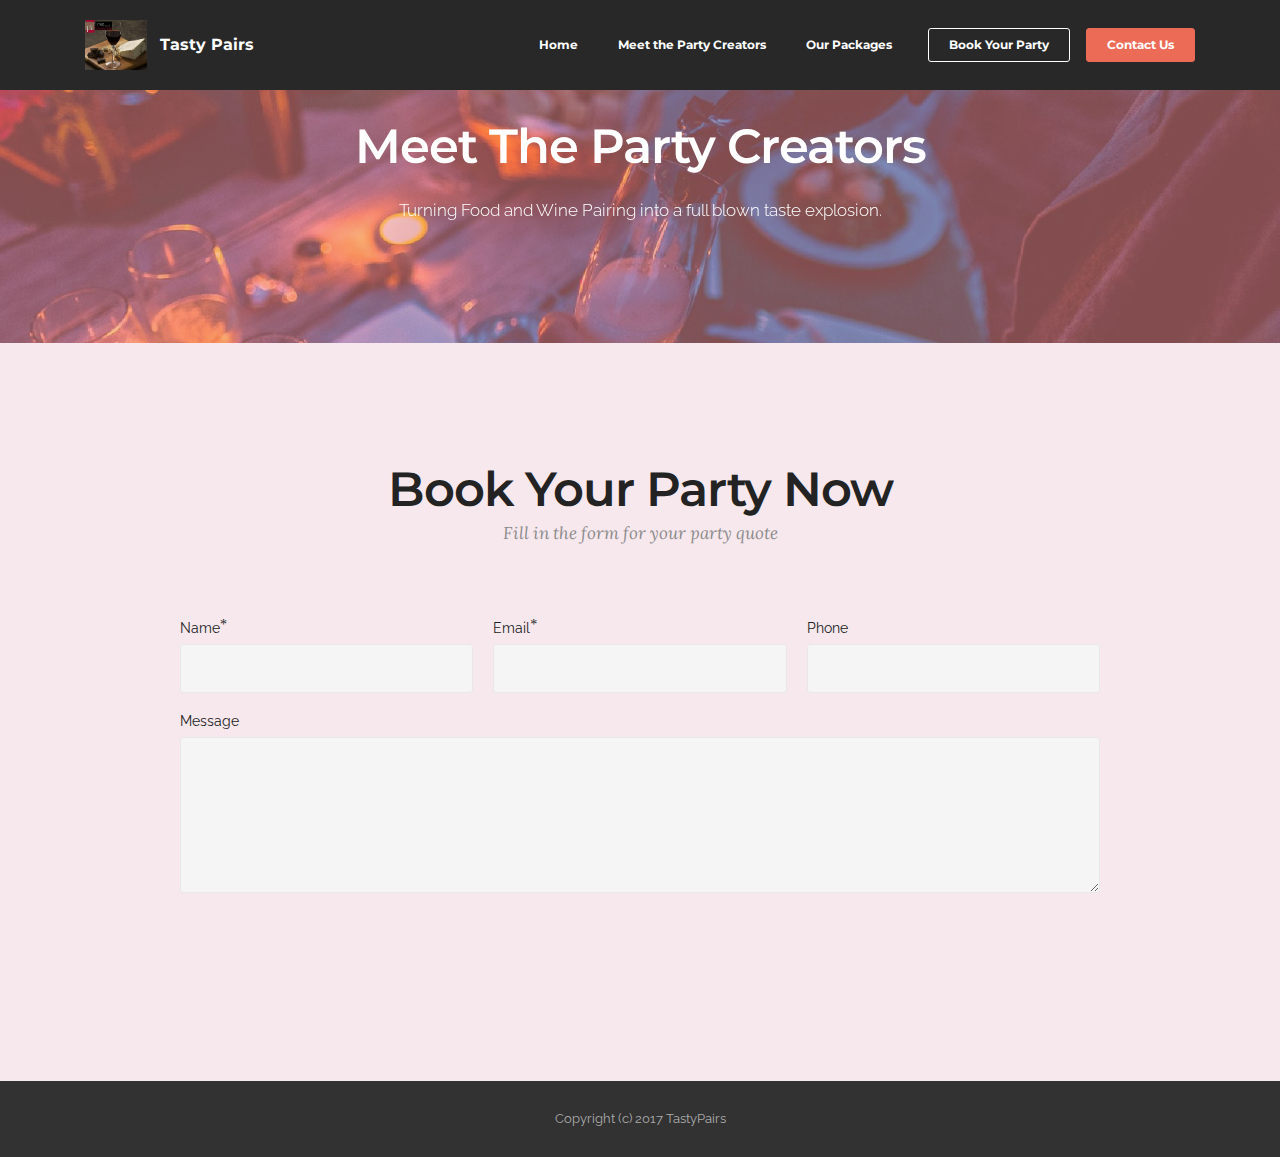
<file: Book Your Party.html>
<!DOCTYPE html>
<html>
<head>
  <!-- Site made with Mobirise Website Builder v3.12.1, https://mobirise.com -->
  <meta charset="UTF-8">
  <meta http-equiv="X-UA-Compatible" content="IE=edge">
  <meta name="generator" content="Mobirise v3.12.1, mobirise.com">
  <meta name="viewport" content="width=device-width, initial-scale=1">
  <link rel="shortcut icon" href="assets/images/valentine-wine-and-chocolate-1400x1134.jpg" type="image/x-icon">
  <meta name="description" content="Book your event with us today">
  <title>Book Your Party</title>
  <link rel="stylesheet" href="https://fonts.googleapis.com/css?family=Lora:400,700,400italic,700italic&amp;subset=latin">
  <link rel="stylesheet" href="https://fonts.googleapis.com/css?family=Montserrat:400,700">
  <link rel="stylesheet" href="https://fonts.googleapis.com/css?family=Raleway:100,100i,200,200i,300,300i,400,400i,500,500i,600,600i,700,700i,800,800i,900,900i">
  <link rel="stylesheet" href="assets/bootstrap-material-design-font/css/material.css">
  <link rel="stylesheet" href="assets/tether/tether.min.css">
  <link rel="stylesheet" href="assets/bootstrap/css/bootstrap.min.css">
  <link rel="stylesheet" href="assets/animate.css/animate.min.css">
  <link rel="stylesheet" href="assets/dropdown/css/style.css">
  <link rel="stylesheet" href="assets/theme/css/style.css">
  <link rel="stylesheet" href="assets/mobirise/css/mbr-additional.css" type="text/css">
  
  
  
</head>
<body>
<section id="ext_menu-q">

    <nav class="navbar navbar-dropdown navbar-fixed-top">
        <div class="container">

            <div class="mbr-table">
                <div class="mbr-table-cell">

                    <div class="navbar-brand">
                        <a href="Contact Us" class="navbar-logo"><img src="assets/images/valentine-wine-and-chocolate-1400x1134.jpg" alt="Mobirise"></a>
                        <a class="navbar-caption" href="index.html">Tasty Pairs</a>
                    </div>

                </div>
                <div class="mbr-table-cell">

                    <button class="navbar-toggler pull-xs-right hidden-md-up" type="button" data-toggle="collapse" data-target="#exCollapsingNavbar">
                        <div class="hamburger-icon"></div>
                    </button>

                    <ul class="nav-dropdown collapse pull-xs-right nav navbar-nav navbar-toggleable-sm" id="exCollapsingNavbar"><li class="nav-item"><a class="nav-link link" href="index.html">Home</a></li><li class="nav-item"><a class="nav-link link" href="Meet the Party Creators">Meet the Party Creators</a></li><li class="nav-item"><a class="nav-link link" href="Our Packages">Our Packages</a></li><li class="nav-item nav-btn"><a class="nav-link btn btn-white btn-white-outline" href="Book Your Party">Book Your Party</a></li><li class="nav-item nav-btn"><a class="nav-link btn btn-primary" href="Contact Us">Contact Us</a></li></ul>
                    <button hidden="" class="navbar-toggler navbar-close" type="button" data-toggle="collapse" data-target="#exCollapsingNavbar">
                        <div class="close-icon"></div>
                    </button>

                </div>
            </div>

        </div>
    </nav>

</section>

<section class="engine"><a rel="external" href="https://mobirise.com">Mobirise Web Site Builder</a></section><section class="mbr-section article mbr-parallax-background mbr-after-navbar" id="msg-box8-r" style="background-image: url(assets/images/mbr-2000x1333-2.jpg); padding-top: 120px; padding-bottom: 120px;">

    <div class="mbr-overlay" style="opacity: 0.5; background-color: rgb(242, 130, 129);">
    </div>
    <div class="container">
        <div class="row">
            <div class="col-md-8 col-md-offset-2 text-xs-center">
                <h3 class="mbr-section-title display-2">Meet The Party Creators</h3>
                <div class="lead"><p>Turning Food and Wine Pairing into a full blown taste explosion.</p></div>
                
            </div>
        </div>
    </div>

</section>

<section class="mbr-section" id="form1-s" style="background-color: rgb(247, 232, 238); padding-top: 120px; padding-bottom: 120px;">
    
    <div class="mbr-section mbr-section__container mbr-section__container--middle">
        <div class="container">
            <div class="row">
                <div class="col-xs-12 text-xs-center">
                    <h3 class="mbr-section-title display-2">Book Your Party Now</h3>
                    <small class="mbr-section-subtitle">Fill in the form for your party quote</small>
                </div>
            </div>
        </div>
    </div>
    <div class="mbr-section mbr-section-nopadding">
        <div class="container">
            <div class="row">
                <div class="col-xs-12 col-lg-10 col-lg-offset-1" data-form-type="formoid">


                    <div data-form-alert="true">
                        <div hidden="" data-form-alert-success="true" class="alert alert-form alert-success text-xs-center">Thanks for filling booking your party</div>
                    </div>


                    <form action="https://mobirise.com/" method="post" data-form-title="Book Your Party Now">

                        <input type="hidden" value="izTpshdiAthzIcYA7aU98SfgBTNcG47VFHmVLSW7/DJorqGr9xhhQkx+iBBAAFDlfSocuX/Bj8COZF7R5eHg0ngVpgpjm088kUWE2ikq3DwYGesNNJet5buR9MOc6Bpj" data-form-email="true">

                        <div class="row row-sm-offset">

                            <div class="col-xs-12 col-md-4">
                                <div class="form-group">
                                    <label class="form-control-label" for="form1-s-name">Name<span class="form-asterisk">*</span></label>
                                    <input type="text" class="form-control" name="name" required="" data-form-field="Name" id="form1-s-name">
                                </div>
                            </div>

                            <div class="col-xs-12 col-md-4">
                                <div class="form-group">
                                    <label class="form-control-label" for="form1-s-email">Email<span class="form-asterisk">*</span></label>
                                    <input type="email" class="form-control" name="email" required="" data-form-field="Email" id="form1-s-email">
                                </div>
                            </div>

                            <div class="col-xs-12 col-md-4">
                                <div class="form-group">
                                    <label class="form-control-label" for="form1-s-phone">Phone</label>
                                    <input type="tel" class="form-control" name="phone" data-form-field="Phone" id="form1-s-phone">
                                </div>
                            </div>

                        </div>

                        <div class="form-group">
                            <label class="form-control-label" for="form1-s-message">Message</label>
                            <textarea class="form-control" name="message" rows="7" data-form-field="Message" id="form1-s-message"></textarea>
                        </div>

                        <div><button type="submit" class="btn btn-primary">Book Now</button></div>

                    </form>
                </div>
            </div>
        </div>
    </div>
</section>

<footer class="mbr-small-footer mbr-section mbr-section-nopadding" id="footer1-p" style="background-color: rgb(50, 50, 50); padding-top: 1.75rem; padding-bottom: 1.75rem;">
    
    <div class="container">
        <p class="text-xs-center">Copyright (c) 2017 TastyPairs</p>
    </div>
</footer>


  <script src="assets/web/assets/jquery/jquery.min.js"></script>
  <script src="assets/tether/tether.min.js"></script>
  <script src="assets/bootstrap/js/bootstrap.min.js"></script>
  <script src="assets/smooth-scroll/smooth-scroll.js"></script>
  <script src="assets/viewport-checker/jquery.viewportchecker.js"></script>
  <script src="assets/dropdown/js/script.min.js"></script>
  <script src="assets/touch-swipe/jquery.touch-swipe.min.js"></script>
  <script src="assets/jarallax/jarallax.js"></script>
  <script src="assets/theme/js/script.js"></script>
  <script src="assets/formoid/formoid.min.js"></script>
  
  
  <input name="animation" type="hidden">
  </body>
</html>
</file>
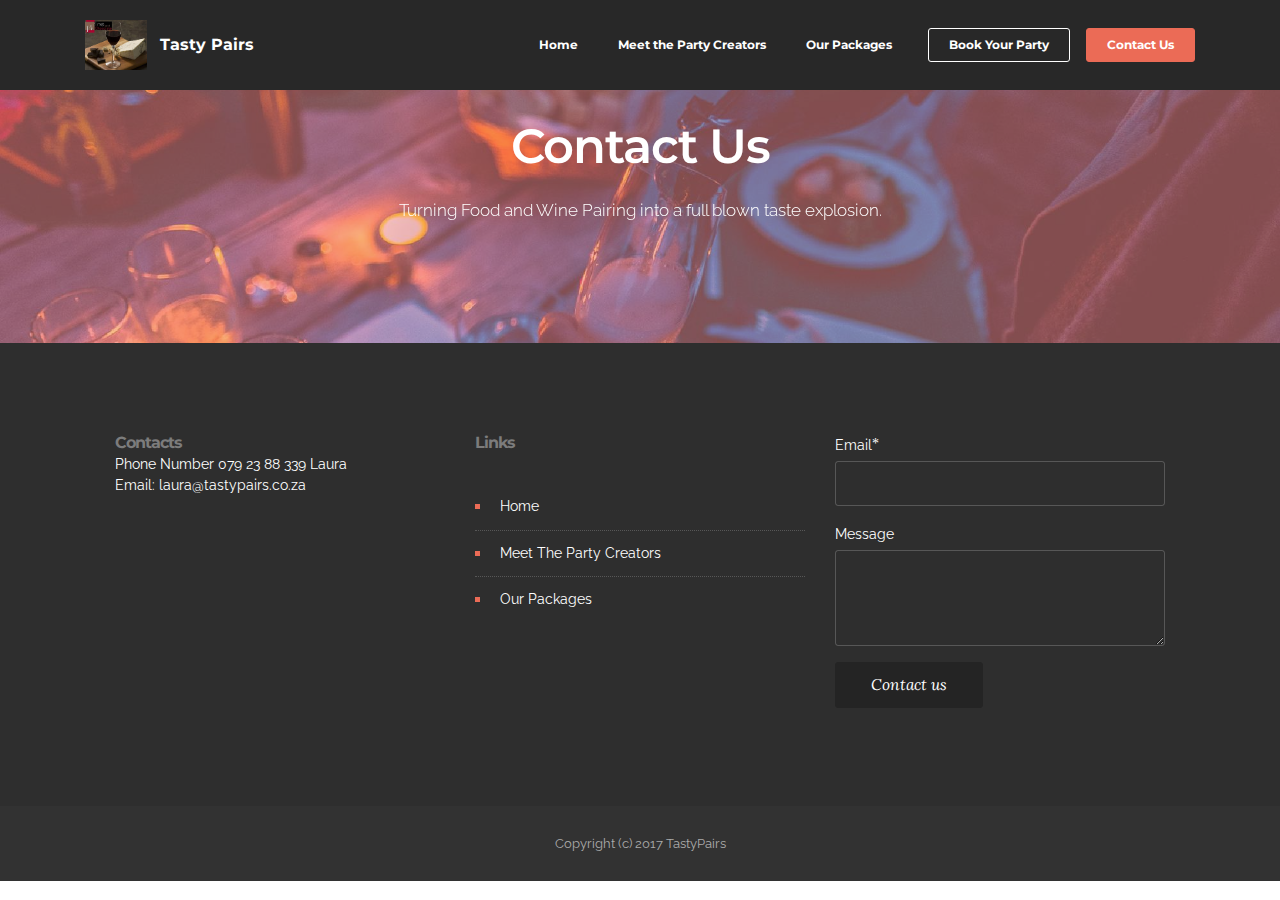
<file: Contact Us.html>
<!DOCTYPE html>
<html>
<head>
  <!-- Site made with Mobirise Website Builder v3.12.1, https://mobirise.com -->
  <meta charset="UTF-8">
  <meta http-equiv="X-UA-Compatible" content="IE=edge">
  <meta name="generator" content="Mobirise v3.12.1, mobirise.com">
  <meta name="viewport" content="width=device-width, initial-scale=1">
  <link rel="shortcut icon" href="assets/images/valentine-wine-and-chocolate-1400x1134.jpg" type="image/x-icon">
  <meta name="description" content="Contact our team today">
  <title>Contact Us</title>
  <link rel="stylesheet" href="https://fonts.googleapis.com/css?family=Lora:400,700,400italic,700italic&amp;subset=latin">
  <link rel="stylesheet" href="https://fonts.googleapis.com/css?family=Montserrat:400,700">
  <link rel="stylesheet" href="https://fonts.googleapis.com/css?family=Raleway:100,100i,200,200i,300,300i,400,400i,500,500i,600,600i,700,700i,800,800i,900,900i">
  <link rel="stylesheet" href="assets/bootstrap-material-design-font/css/material.css">
  <link rel="stylesheet" href="assets/tether/tether.min.css">
  <link rel="stylesheet" href="assets/bootstrap/css/bootstrap.min.css">
  <link rel="stylesheet" href="assets/animate.css/animate.min.css">
  <link rel="stylesheet" href="assets/dropdown/css/style.css">
  <link rel="stylesheet" href="assets/theme/css/style.css">
  <link rel="stylesheet" href="assets/mobirise/css/mbr-additional.css" type="text/css">
  
  
  
</head>
<body>
<section id="ext_menu-u">

    <nav class="navbar navbar-dropdown navbar-fixed-top">
        <div class="container">

            <div class="mbr-table">
                <div class="mbr-table-cell">

                    <div class="navbar-brand">
                        <a href="Contact Us" class="navbar-logo"><img src="assets/images/valentine-wine-and-chocolate-1400x1134.jpg" alt="Mobirise"></a>
                        <a class="navbar-caption" href="index.html">Tasty Pairs</a>
                    </div>

                </div>
                <div class="mbr-table-cell">

                    <button class="navbar-toggler pull-xs-right hidden-md-up" type="button" data-toggle="collapse" data-target="#exCollapsingNavbar">
                        <div class="hamburger-icon"></div>
                    </button>

                    <ul class="nav-dropdown collapse pull-xs-right nav navbar-nav navbar-toggleable-sm" id="exCollapsingNavbar"><li class="nav-item"><a class="nav-link link" href="index.html">Home</a></li><li class="nav-item"><a class="nav-link link" href="Meet the Party Creators">Meet the Party Creators</a></li><li class="nav-item"><a class="nav-link link" href="Our Packages">Our Packages</a></li><li class="nav-item nav-btn"><a class="nav-link btn btn-white btn-white-outline" href="Book Your Party">Book Your Party</a></li><li class="nav-item nav-btn"><a class="nav-link btn btn-primary" href="Contact Us">Contact Us</a></li></ul>
                    <button hidden="" class="navbar-toggler navbar-close" type="button" data-toggle="collapse" data-target="#exCollapsingNavbar">
                        <div class="close-icon"></div>
                    </button>

                </div>
            </div>

        </div>
    </nav>

</section>

<section class="engine"><a rel="external" href="https://mobirise.com">https://mobirise.com/</a></section><section class="mbr-section article mbr-parallax-background mbr-after-navbar" id="msg-box8-v" style="background-image: url(assets/images/mbr-2000x1333-2.jpg); padding-top: 120px; padding-bottom: 120px;">

    <div class="mbr-overlay" style="opacity: 0.5; background-color: rgb(242, 130, 129);">
    </div>
    <div class="container">
        <div class="row">
            <div class="col-md-8 col-md-offset-2 text-xs-center">
                <h3 class="mbr-section-title display-2">Contact Us</h3>
                <div class="lead"><p>Turning Food and Wine Pairing into a full blown taste explosion.</p></div>
                
            </div>
        </div>
    </div>

</section>

<section class="mbr-footer footer4 mbr-section mbr-section-md-padding" id="contacts4-x" style="background-color: rgb(46, 46, 46); padding-top: 90px; padding-bottom: 90px;">
    
    <div class="container">
        <div class="mbr-contacts row">
            <div class="col-sm-8">
                <div class="row">
                    <div class="col-sm-6">
                        <p><span style="color: rgb(124, 124, 124); font-family: Montserrat, sans-serif; font-size: 1rem; font-weight: 700; letter-spacing: -1px; line-height: 1.3;">Contacts</span><br>Phone Number 079 23 88 339 Laura <br>Email: laura@tastypairs.co.za<br><br></p>
                    </div>
                    <div class="col-sm-6"><p class="mbr-contacts__text"><strong>Links</strong></p><ul class="mbr-contacts__list"><li><a href="index.html">Home</a></li><li><a href="Meet the Party Creators">Meet The Party Creators</a><a class="text-white" href="https://mobirise.com/mobirise-free-win.zip"></a></li><li><a href="Our Packages">Our Packages</a><a class="text-white" href="https://mobirise.com/mobirise-free-mac.zip"></a></li></ul></div>
                </div>
            </div>
            <div class="col-sm-4" data-form-type="formoid">
                <div data-form-alert="true">
                    <div hidden="" data-form-alert-success="true">Thanks for filling out form!</div>
                </div>
                <form action="https://mobirise.com/" method="post" data-form-title="MESSAGE">
                    <input type="hidden" value="I9TUrTv7w0vliKrqILxDzcYgpwSZcaGtOpeCIRAe7LRlSZugN9MPd9MsYKXhkeNZomu2GsuRfwGkUVTDT1khvBjrIo3GdegaWaFaDaSTpWIL2c0UU/rIEKhc/LpTe2dc" data-form-email="true">
                    
                    <div class="form-group">
                        <label class="form-control-label" for="contacts4-x-email">Email<span class="form-asterisk">*</span></label>
                        <input type="email" class="form-control input-sm input-inverse" name="email" required="" data-form-field="Email" id="contacts4-x-email">
                    </div>
                    
                    <div class="form-group">
                        <label class="form-control-label" for="contacts4-x-message">Message</label>
                        <textarea class="form-control input-sm input-inverse" name="message" data-form-field="Message" rows="4" id="contacts4-x-message"></textarea>
                    </div>
                    <div class="mbr-buttons mbr-buttons--right btn-inverse"><button type="submit" class="btn btn-sm btn-black">Contact us</button></div>
                </form>
            </div>
        </div>
    </div>
</section>

<footer class="mbr-small-footer mbr-section mbr-section-nopadding" id="footer1-t" style="background-color: rgb(50, 50, 50); padding-top: 1.75rem; padding-bottom: 1.75rem;">
    
    <div class="container">
        <p class="text-xs-center">Copyright (c) 2017 TastyPairs</p>
    </div>
</footer>


  <script src="assets/web/assets/jquery/jquery.min.js"></script>
  <script src="assets/tether/tether.min.js"></script>
  <script src="assets/bootstrap/js/bootstrap.min.js"></script>
  <script src="assets/smooth-scroll/smooth-scroll.js"></script>
  <script src="assets/viewport-checker/jquery.viewportchecker.js"></script>
  <script src="assets/dropdown/js/script.min.js"></script>
  <script src="assets/touch-swipe/jquery.touch-swipe.min.js"></script>
  <script src="assets/jarallax/jarallax.js"></script>
  <script src="assets/theme/js/script.js"></script>
  <script src="assets/formoid/formoid.min.js"></script>
  
  
  <input name="animation" type="hidden">
  </body>
</html>
</file>
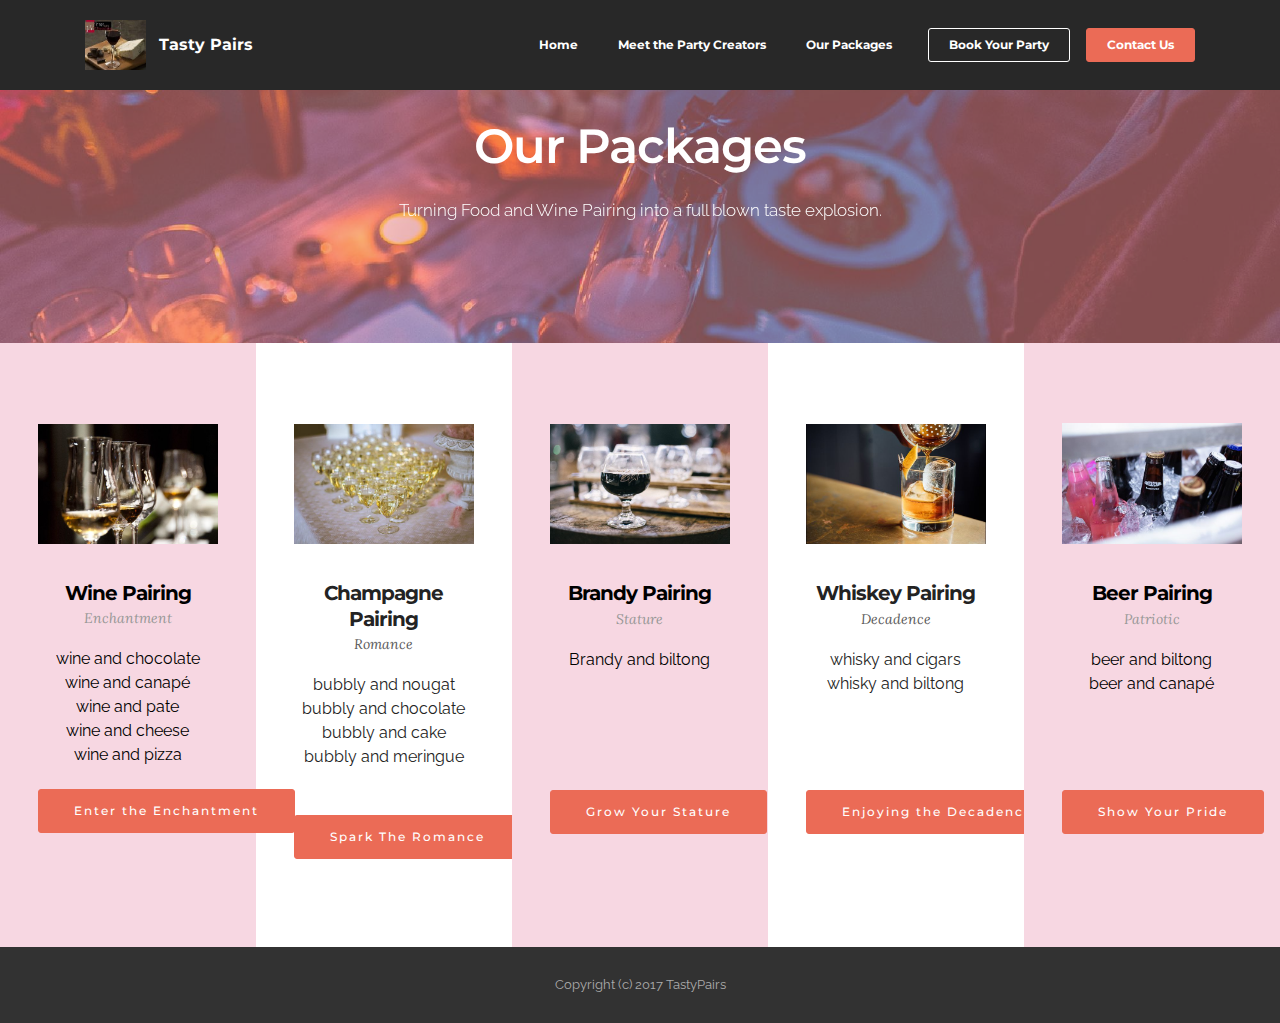
<file: Our Packages.html>
<!DOCTYPE html>
<html>
<head>
  <!-- Site made with Mobirise Website Builder v3.12.1, https://mobirise.com -->
  <meta charset="UTF-8">
  <meta http-equiv="X-UA-Compatible" content="IE=edge">
  <meta name="generator" content="Mobirise v3.12.1, mobirise.com">
  <meta name="viewport" content="width=device-width, initial-scale=1">
  <link rel="shortcut icon" href="assets/images/valentine-wine-and-chocolate-1400x1134.jpg" type="image/x-icon">
  <meta name="description" content="Our devine paring packages">
  <title>Our Packages</title>
  <link rel="stylesheet" href="https://fonts.googleapis.com/css?family=Lora:400,700,400italic,700italic&amp;subset=latin">
  <link rel="stylesheet" href="https://fonts.googleapis.com/css?family=Montserrat:400,700">
  <link rel="stylesheet" href="https://fonts.googleapis.com/css?family=Raleway:100,100i,200,200i,300,300i,400,400i,500,500i,600,600i,700,700i,800,800i,900,900i">
  <link rel="stylesheet" href="assets/bootstrap-material-design-font/css/material.css">
  <link rel="stylesheet" href="assets/tether/tether.min.css">
  <link rel="stylesheet" href="assets/bootstrap/css/bootstrap.min.css">
  <link rel="stylesheet" href="assets/animate.css/animate.min.css">
  <link rel="stylesheet" href="assets/dropdown/css/style.css">
  <link rel="stylesheet" href="assets/theme/css/style.css">
  <link rel="stylesheet" href="assets/mobirise/css/mbr-additional.css" type="text/css">
  
  
  
</head>
<body>
<section id="ext_menu-j">

    <nav class="navbar navbar-dropdown navbar-fixed-top">
        <div class="container">

            <div class="mbr-table">
                <div class="mbr-table-cell">

                    <div class="navbar-brand">
                        <a href="Book your party today" class="navbar-logo"><img src="assets/images/valentine-wine-and-chocolate-157x128.jpg" alt="Mobirise"></a>
                        <a class="navbar-caption" href="index.html">Tasty Pairs</a>
                    </div>

                </div>
                <div class="mbr-table-cell">

                    <button class="navbar-toggler pull-xs-right hidden-md-up" type="button" data-toggle="collapse" data-target="#exCollapsingNavbar">
                        <div class="hamburger-icon"></div>
                    </button>

                    <ul class="nav-dropdown collapse pull-xs-right nav navbar-nav navbar-toggleable-sm" id="exCollapsingNavbar"><li class="nav-item"><a class="nav-link link" href="index.html">Home</a></li><li class="nav-item"><a class="nav-link link" href="Meet the Party Creators">Meet the Party Creators</a></li><li class="nav-item"><a class="nav-link link" href="Our Packages">Our Packages</a></li><li class="nav-item nav-btn"><a class="nav-link btn btn-white btn-white-outline" href="Book Your Party">Book Your Party</a></li><li class="nav-item nav-btn"><a class="nav-link btn btn-primary" href="Contact Us">Contact Us</a></li></ul>
                    <button hidden="" class="navbar-toggler navbar-close" type="button" data-toggle="collapse" data-target="#exCollapsingNavbar">
                        <div class="close-icon"></div>
                    </button>

                </div>
            </div>

        </div>
    </nav>

</section>

<section class="engine"><a rel="external" href="https://mobirise.com">Mobirise Web Builder</a></section><section class="mbr-section article mbr-parallax-background mbr-after-navbar" id="msg-box8-n" style="background-image: url(assets/images/mbr-2000x1333-2.jpg); padding-top: 120px; padding-bottom: 120px;">

    <div class="mbr-overlay" style="opacity: 0.5; background-color: rgb(242, 130, 129);">
    </div>
    <div class="container">
        <div class="row">
            <div class="col-md-8 col-md-offset-2 text-xs-center">
                <h3 class="mbr-section-title display-2">Our Packages</h3>
                <div class="lead"><p>Turning Food and Wine Pairing into a full blown taste explosion.</p></div>
                
            </div>
        </div>
    </div>

</section>

<section class="mbr-cards mbr-section mbr-section-nopadding" id="features1-o" style="background-color: rgb(255, 255, 255);">

        

    <div class="mbr-cards-row row striped">

        <div class="mbr-cards-col col-xs-12 col-lg-2" style="padding-top: 80px; padding-bottom: 80px;">
            <div class="container">
                <div class="card cart-block">
                    <div class="card-img"><img src="assets/images/mbr-600x398.jpg" class="card-img-top"></div>
                    <div class="card-block">
                        <h4 class="card-title">Wine Pairing</h4>
                        <h5 class="card-subtitle">Enchantment</h5>
                        <p class="card-text">wine and chocolate<br>wine and canapé<br>wine and pate<br>wine and cheese<br>wine and pizza<br></p>
                        <div class="card-btn"><a href="Book Your Party" class="btn btn-primary">Enter the Enchantment</a></div>
                    </div>
                </div>
            </div>
        </div>
        <div class="mbr-cards-col col-xs-12 col-lg-2" style="padding-top: 80px; padding-bottom: 80px;">
            <div class="container">
                <div class="card cart-block">
                    <div class="card-img"><img src="assets/images/mbr-600x400.jpg" class="card-img-top"></div>
                    <div class="card-block">
                        <h4 class="card-title">Champagne Pairing</h4>
                        <h5 class="card-subtitle">Romance</h5>
                        <p class="card-text">bubbly and nougat<br>bubbly and chocolate<br>bubbly and cake<br>bubbly and meringue<br><br></p>
                        <div class="card-btn"><a href="Book Your Party" class="btn btn-primary">Spark The Romance</a></div>
                    </div>
                </div>
            </div>
        </div>
        <div class="mbr-cards-col col-xs-12 col-lg-2" style="padding-top: 80px; padding-bottom: 80px;">
            <div class="container">
                <div class="card cart-block">
                    <div class="card-img"><img src="assets/images/mbr-1-600x400.jpg" class="card-img-top"></div>
                    <div class="card-block">
                        <h4 class="card-title">Brandy Pairing</h4>
                        <h5 class="card-subtitle">Stature</h5>
                        <p class="card-text">Brandy and biltong<br><br><br><br><br></p>
                        <div class="card-btn"><a href="Book Your Party" class="btn btn-primary">Grow Your Stature</a></div>
                    </div>
                </div>
            </div>
        </div>
        <div class="mbr-cards-col col-xs-12 col-lg-2" style="padding-top: 80px; padding-bottom: 80px;">
            <div class="container">
                <div class="card cart-block">
                    <div class="card-img"><img src="assets/images/mbr-2-600x400.jpg" class="card-img-top"></div>
                    <div class="card-block">
                        <h4 class="card-title">Whiskey Pairing</h4>
                        <h5 class="card-subtitle">Decadence</h5>
                        <p class="card-text">whisky and cigars<br>whisky and biltong<br><br><br><br></p>
                        <div class="card-btn"><a href="Book Your Party" class="btn btn-primary">Enjoying the Decadence</a></div>
                    </div>
                </div>
            </div>
        </div>
        <div class="mbr-cards-col col-xs-12 col-lg-2" style="padding-top: 80px; padding-bottom: 80px;">
            <div class="container">
                <div class="card cart-block">
                    <div class="card-img"><img src="assets/images/mbr-3-600x400.jpg" class="card-img-top"></div>
                    <div class="card-block">
                        <h4 class="card-title">Beer Pairing</h4>
                        <h5 class="card-subtitle">Patriotic</h5>
                        <p class="card-text">beer and biltong<br>beer and canapé<br><br><br><br></p>
                        <div class="card-btn"><a href="Book Your Party" class="btn btn-primary">Show Your Pride</a></div>
                    </div>
                </div>
            </div>
        </div>
        
    </div>
</section>

<footer class="mbr-small-footer mbr-section mbr-section-nopadding" id="footer1-i" style="background-color: rgb(50, 50, 50); padding-top: 1.75rem; padding-bottom: 1.75rem;">
    
    <div class="container">
        <p class="text-xs-center">Copyright (c) 2017 TastyPairs</p>
    </div>
</footer>


  <script src="assets/web/assets/jquery/jquery.min.js"></script>
  <script src="assets/tether/tether.min.js"></script>
  <script src="assets/bootstrap/js/bootstrap.min.js"></script>
  <script src="assets/smooth-scroll/smooth-scroll.js"></script>
  <script src="assets/viewport-checker/jquery.viewportchecker.js"></script>
  <script src="assets/dropdown/js/script.min.js"></script>
  <script src="assets/touch-swipe/jquery.touch-swipe.min.js"></script>
  <script src="assets/jarallax/jarallax.js"></script>
  <script src="assets/theme/js/script.js"></script>
  
  
  <input name="animation" type="hidden">
  </body>
</html>
</file>
<file: assets/bootstrap-material-design-font/css/material.css>
@font-face {
  font-family: 'Material-Design-Icons';
  src: url('../fonts/Material-Design-Icons.eot?3ocs8m');
  src: url('../fonts/Material-Design-Icons.eot?#iefix3ocs8m') format('embedded-opentype'), url('../fonts/Material-Design-Icons.woff?3ocs8m') format('woff'), url('../fonts/Material-Design-Icons.ttf?3ocs8m') format('truetype'), url('../fonts/Material-Design-Icons.svg?3ocs8m#Material-Design-Icons') format('svg');
  font-weight: normal;
  font-style: normal;
}
[class^="mdi-"],
[class*="mdi-"] {
  speak: none;
  display: inline-block;
  font-style: normal;
  font-variant:normal;
  font-weight:normal;
  /*font-size:24px;*/
  line-height:1;
  font-family:'Material-Design-Icons' !important;
  text-rendering: auto;
  
  -webkit-font-smoothing: antialiased;
  -moz-osx-font-smoothing: grayscale;
  -webkit-transform: translate(0, 0);
      -ms-transform: translate(0, 0);
          transform: translate(0, 0);
}
[class^="mdi-"]:before,
[class*="mdi-"]:before {
  display: inline-block;
  speak: none;
  text-decoration: inherit;
}
[class^="mdi-"].pull-left,
[class*="mdi-"].pull-left {
  margin-right: .3em;
}
[class^="mdi-"].pull-right,
[class*="mdi-"].pull-right {
  margin-left: .3em;
}
[class^="mdi-"].mdi-lg:before,
[class*="mdi-"].mdi-lg:before,
[class^="mdi-"].mdi-lg:after,
[class*="mdi-"].mdi-lg:after {
  font-size: 1.33333333em;
  line-height: 0.75em;
  vertical-align: -15%;
}
[class^="mdi-"].mdi-2x:before,
[class*="mdi-"].mdi-2x:before,
[class^="mdi-"].mdi-2x:after,
[class*="mdi-"].mdi-2x:after {
  font-size: 2em;
}
[class^="mdi-"].mdi-3x:before,
[class*="mdi-"].mdi-3x:before,
[class^="mdi-"].mdi-3x:after,
[class*="mdi-"].mdi-3x:after {
  font-size: 3em;
}
[class^="mdi-"].mdi-4x:before,
[class*="mdi-"].mdi-4x:before,
[class^="mdi-"].mdi-4x:after,
[class*="mdi-"].mdi-4x:after {
  font-size: 4em;
}
[class^="mdi-"].mdi-5x:before,
[class*="mdi-"].mdi-5x:before,
[class^="mdi-"].mdi-5x:after,
[class*="mdi-"].mdi-5x:after {
  font-size: 5em;
}
[class^="mdi-device-signal-cellular-"]:after,
[class^="mdi-device-battery-"]:after,
[class^="mdi-device-battery-charging-"]:after,
[class^="mdi-device-signal-cellular-connected-no-internet-"]:after,
[class^="mdi-device-signal-wifi-"]:after,
[class^="mdi-device-signal-wifi-statusbar-not-connected"]:after,
.mdi-device-network-wifi:after {
  opacity: .3;
  position: absolute;
  left: 0;
  top: 0;
  z-index: 1;
  display: inline-block;
  speak: none;
  text-decoration: inherit;
}
[class^="mdi-device-signal-cellular-"]:after {
  content: "\e758";
}
[class^="mdi-device-battery-"]:after {
  content: "\e735";
}
[class^="mdi-device-battery-charging-"]:after {
  content: "\e733";
}
[class^="mdi-device-signal-cellular-connected-no-internet-"]:after {
  content: "\e75d";
}
[class^="mdi-device-signal-wifi-"]:after,
.mdi-device-network-wifi:after {
  content: "\e765";
}
[class^="mdi-device-signal-wifi-statusbasr-not-connected"]:after {
  content: "\e8f7";
}
.mdi-device-signal-cellular-off:after,
.mdi-device-signal-cellular-null:after,
.mdi-device-signal-cellular-no-sim:after,
.mdi-device-signal-wifi-off:after,
.mdi-device-signal-wifi-4-bar:after,
.mdi-device-signal-cellular-4-bar:after,
.mdi-device-battery-alert:after,
.mdi-device-signal-cellular-connected-no-internet-4-bar:after,
.mdi-device-battery-std:after,
.mdi-device-battery-full .mdi-device-battery-unknown:after {
  content: "";
}
.mdi-fw {
  width: 1.28571429em;
  text-align: center;
}
.mdi-ul {
  padding-left: 0;
  margin-left: 2.14285714em;
  list-style-type: none;
}
.mdi-ul > li {
  position: relative;
}
.mdi-li {
  position: absolute;
  left: -2.14285714em;
  width: 2.14285714em;
  top: 0.14285714em;
  text-align: center;
}
.mdi-li.mdi-lg {
  left: -1.85714286em;
}
.mdi-border {
  padding: .2em .25em .15em;
  border: solid 0.08em #eeeeee;
  border-radius: .1em;
}
.mdi-spin {
  -webkit-animation: mdi-spin 2s infinite linear;
  animation: mdi-spin 2s infinite linear;
  -webkit-transform-origin: 50% 50%;
  -ms-transform-origin: 50% 50%;
      transform-origin: 50% 50%;
}
.mdi-pulse {
  -webkit-animation: mdi-spin 1s steps(8) infinite;
  animation: mdi-spin 1s steps(8) infinite;
  -webkit-transform-origin: 50% 50%;
  -ms-transform-origin: 50% 50%;
      transform-origin: 50% 50%;
}
@-webkit-keyframes mdi-spin {
  0% {
    -webkit-transform: rotate(0deg);
    transform: rotate(0deg);
  }
  100% {
    -webkit-transform: rotate(359deg);
    transform: rotate(359deg);
  }
}
@keyframes mdi-spin {
  0% {
    -webkit-transform: rotate(0deg);
    transform: rotate(0deg);
  }
  100% {
    -webkit-transform: rotate(359deg);
    transform: rotate(359deg);
  }
}
.mdi-rotate-90 {
  filter: progid:DXImageTransform.Microsoft.BasicImage(rotation=1);
  -webkit-transform: rotate(90deg);
  -ms-transform: rotate(90deg);
  transform: rotate(90deg);
}
.mdi-rotate-180 {
  filter: progid:DXImageTransform.Microsoft.BasicImage(rotation=2);
  -webkit-transform: rotate(180deg);
  -ms-transform: rotate(180deg);
  transform: rotate(180deg);
}
.mdi-rotate-270 {
  filter: progid:DXImageTransform.Microsoft.BasicImage(rotation=3);
  -webkit-transform: rotate(270deg);
  -ms-transform: rotate(270deg);
  transform: rotate(270deg);
}
.mdi-flip-horizontal {
  filter: progid:DXImageTransform.Microsoft.BasicImage(rotation=0, mirror=1);
  -webkit-transform: scale(-1, 1);
  -ms-transform: scale(-1, 1);
  transform: scale(-1, 1);
}
.mdi-flip-vertical {
  filter: progid:DXImageTransform.Microsoft.BasicImage(rotation=2, mirror=1);
  -webkit-transform: scale(1, -1);
  -ms-transform: scale(1, -1);
  transform: scale(1, -1);
}
:root .mdi-rotate-90,
:root .mdi-rotate-180,
:root .mdi-rotate-270,
:root .mdi-flip-horizontal,
:root .mdi-flip-vertical {
  -webkit-filter: none;
          filter: none;
}
.mdi-stack {
  position: relative;
  display: inline-block;
  width: 2em;
  height: 2em;
  line-height: 2em;
  vertical-align: middle;
}
.mdi-stack-1x,
.mdi-stack-2x {
  position: absolute;
  left: 0;
  width: 100%;
  text-align: center;
}
.mdi-stack-1x {
  line-height: inherit;
}
.mdi-stack-2x {
  font-size: 2em;
}
.mdi-inverse {
  color: #ffffff;
}
/* Start Icons */
.mdi-action-3d-rotation:before {
  content: "\e600";
}
.mdi-action-accessibility:before {
  content: "\e601";
}
.mdi-action-account-balance-wallet:before {
  content: "\e602";
}
.mdi-action-account-balance:before {
  content: "\e603";
}
.mdi-action-account-box:before {
  content: "\e604";
}
.mdi-action-account-child:before {
  content: "\e605";
}
.mdi-action-account-circle:before {
  content: "\e606";
}
.mdi-action-add-shopping-cart:before {
  content: "\e607";
}
.mdi-action-alarm-add:before {
  content: "\e608";
}
.mdi-action-alarm-off:before {
  content: "\e609";
}
.mdi-action-alarm-on:before {
  content: "\e60a";
}
.mdi-action-alarm:before {
  content: "\e60b";
}
.mdi-action-android:before {
  content: "\e60c";
}
.mdi-action-announcement:before {
  content: "\e60d";
}
.mdi-action-aspect-ratio:before {
  content: "\e60e";
}
.mdi-action-assessment:before {
  content: "\e60f";
}
.mdi-action-assignment-ind:before {
  content: "\e610";
}
.mdi-action-assignment-late:before {
  content: "\e611";
}
.mdi-action-assignment-return:before {
  content: "\e612";
}
.mdi-action-assignment-returned:before {
  content: "\e613";
}
.mdi-action-assignment-turned-in:before {
  content: "\e614";
}
.mdi-action-assignment:before {
  content: "\e615";
}
.mdi-action-autorenew:before {
  content: "\e616";
}
.mdi-action-backup:before {
  content: "\e617";
}
.mdi-action-book:before {
  content: "\e618";
}
.mdi-action-bookmark-outline:before {
  content: "\e619";
}
.mdi-action-bookmark:before {
  content: "\e61a";
}
.mdi-action-bug-report:before {
  content: "\e61b";
}
.mdi-action-cached:before {
  content: "\e61c";
}
.mdi-action-check-circle:before {
  content: "\e61d";
}
.mdi-action-class:before {
  content: "\e61e";
}
.mdi-action-credit-card:before {
  content: "\e61f";
}
.mdi-action-dashboard:before {
  content: "\e620";
}
.mdi-action-delete:before {
  content: "\e621";
}
.mdi-action-description:before {
  content: "\e622";
}
.mdi-action-dns:before {
  content: "\e623";
}
.mdi-action-done-all:before {
  content: "\e624";
}
.mdi-action-done:before {
  content: "\e625";
}
.mdi-action-event:before {
  content: "\e626";
}
.mdi-action-exit-to-app:before {
  content: "\e627";
}
.mdi-action-explore:before {
  content: "\e628";
}
.mdi-action-extension:before {
  content: "\e629";
}
.mdi-action-face-unlock:before {
  content: "\e62a";
}
.mdi-action-favorite-outline:before {
  content: "\e62b";
}
.mdi-action-favorite:before {
  content: "\e62c";
}
.mdi-action-find-in-page:before {
  content: "\e62d";
}
.mdi-action-find-replace:before {
  content: "\e62e";
}
.mdi-action-flip-to-back:before {
  content: "\e62f";
}
.mdi-action-flip-to-front:before {
  content: "\e630";
}
.mdi-action-get-app:before {
  content: "\e631";
}
.mdi-action-grade:before {
  content: "\e632";
}
.mdi-action-group-work:before {
  content: "\e633";
}
.mdi-action-help:before {
  content: "\e634";
}
.mdi-action-highlight-remove:before {
  content: "\e635";
}
.mdi-action-history:before {
  content: "\e636";
}
.mdi-action-home:before {
  content: "\e637";
}
.mdi-action-https:before {
  content: "\e638";
}
.mdi-action-info-outline:before {
  content: "\e639";
}
.mdi-action-info:before {
  content: "\e63a";
}
.mdi-action-input:before {
  content: "\e63b";
}
.mdi-action-invert-colors:before {
  content: "\e63c";
}
.mdi-action-label-outline:before {
  content: "\e63d";
}
.mdi-action-label:before {
  content: "\e63e";
}
.mdi-action-language:before {
  content: "\e63f";
}
.mdi-action-launch:before {
  content: "\e640";
}
.mdi-action-list:before {
  content: "\e641";
}
.mdi-action-lock-open:before {
  content: "\e642";
}
.mdi-action-lock-outline:before {
  content: "\e643";
}
.mdi-action-lock:before {
  content: "\e644";
}
.mdi-action-loyalty:before {
  content: "\e645";
}
.mdi-action-markunread-mailbox:before {
  content: "\e646";
}
.mdi-action-note-add:before {
  content: "\e647";
}
.mdi-action-open-in-browser:before {
  content: "\e648";
}
.mdi-action-open-in-new:before {
  content: "\e649";
}
.mdi-action-open-with:before {
  content: "\e64a";
}
.mdi-action-pageview:before {
  content: "\e64b";
}
.mdi-action-payment:before {
  content: "\e64c";
}
.mdi-action-perm-camera-mic:before {
  content: "\e64d";
}
.mdi-action-perm-contact-cal:before {
  content: "\e64e";
}
.mdi-action-perm-data-setting:before {
  content: "\e64f";
}
.mdi-action-perm-device-info:before {
  content: "\e650";
}
.mdi-action-perm-identity:before {
  content: "\e651";
}
.mdi-action-perm-media:before {
  content: "\e652";
}
.mdi-action-perm-phone-msg:before {
  content: "\e653";
}
.mdi-action-perm-scan-wifi:before {
  content: "\e654";
}
.mdi-action-picture-in-picture:before {
  content: "\e655";
}
.mdi-action-polymer:before {
  content: "\e656";
}
.mdi-action-print:before {
  content: "\e657";
}
.mdi-action-query-builder:before {
  content: "\e658";
}
.mdi-action-question-answer:before {
  content: "\e659";
}
.mdi-action-receipt:before {
  content: "\e65a";
}
.mdi-action-redeem:before {
  content: "\e65b";
}
.mdi-action-reorder:before {
  content: "\e65c";
}
.mdi-action-report-problem:before {
  content: "\e65d";
}
.mdi-action-restore:before {
  content: "\e65e";
}
.mdi-action-room:before {
  content: "\e65f";
}
.mdi-action-schedule:before {
  content: "\e660";
}
.mdi-action-search:before {
  content: "\e661";
}
.mdi-action-settings-applications:before {
  content: "\e662";
}
.mdi-action-settings-backup-restore:before {
  content: "\e663";
}
.mdi-action-settings-bluetooth:before {
  content: "\e664";
}
.mdi-action-settings-cell:before {
  content: "\e665";
}
.mdi-action-settings-display:before {
  content: "\e666";
}
.mdi-action-settings-ethernet:before {
  content: "\e667";
}
.mdi-action-settings-input-antenna:before {
  content: "\e668";
}
.mdi-action-settings-input-component:before {
  content: "\e669";
}
.mdi-action-settings-input-composite:before {
  content: "\e66a";
}
.mdi-action-settings-input-hdmi:before {
  content: "\e66b";
}
.mdi-action-settings-input-svideo:before {
  content: "\e66c";
}
.mdi-action-settings-overscan:before {
  content: "\e66d";
}
.mdi-action-settings-phone:before {
  content: "\e66e";
}
.mdi-action-settings-power:before {
  content: "\e66f";
}
.mdi-action-settings-remote:before {
  content: "\e670";
}
.mdi-action-settings-voice:before {
  content: "\e671";
}
.mdi-action-settings:before {
  content: "\e672";
}
.mdi-action-shop-two:before {
  content: "\e673";
}
.mdi-action-shop:before {
  content: "\e674";
}
.mdi-action-shopping-basket:before {
  content: "\e675";
}
.mdi-action-shopping-cart:before {
  content: "\e676";
}
.mdi-action-speaker-notes:before {
  content: "\e677";
}
.mdi-action-spellcheck:before {
  content: "\e678";
}
.mdi-action-star-rate:before {
  content: "\e679";
}
.mdi-action-stars:before {
  content: "\e67a";
}
.mdi-action-store:before {
  content: "\e67b";
}
.mdi-action-subject:before {
  content: "\e67c";
}
.mdi-action-supervisor-account:before {
  content: "\e67d";
}
.mdi-action-swap-horiz:before {
  content: "\e67e";
}
.mdi-action-swap-vert-circle:before {
  content: "\e67f";
}
.mdi-action-swap-vert:before {
  content: "\e680";
}
.mdi-action-system-update-tv:before {
  content: "\e681";
}
.mdi-action-tab-unselected:before {
  content: "\e682";
}
.mdi-action-tab:before {
  content: "\e683";
}
.mdi-action-theaters:before {
  content: "\e684";
}
.mdi-action-thumb-down:before {
  content: "\e685";
}
.mdi-action-thumb-up:before {
  content: "\e686";
}
.mdi-action-thumbs-up-down:before {
  content: "\e687";
}
.mdi-action-toc:before {
  content: "\e688";
}
.mdi-action-today:before {
  content: "\e689";
}
.mdi-action-track-changes:before {
  content: "\e68a";
}
.mdi-action-translate:before {
  content: "\e68b";
}
.mdi-action-trending-down:before {
  content: "\e68c";
}
.mdi-action-trending-neutral:before {
  content: "\e68d";
}
.mdi-action-trending-up:before {
  content: "\e68e";
}
.mdi-action-turned-in-not:before {
  content: "\e68f";
}
.mdi-action-turned-in:before {
  content: "\e690";
}
.mdi-action-verified-user:before {
  content: "\e691";
}
.mdi-action-view-agenda:before {
  content: "\e692";
}
.mdi-action-view-array:before {
  content: "\e693";
}
.mdi-action-view-carousel:before {
  content: "\e694";
}
.mdi-action-view-column:before {
  content: "\e695";
}
.mdi-action-view-day:before {
  content: "\e696";
}
.mdi-action-view-headline:before {
  content: "\e697";
}
.mdi-action-view-list:before {
  content: "\e698";
}
.mdi-action-view-module:before {
  content: "\e699";
}
.mdi-action-view-quilt:before {
  content: "\e69a";
}
.mdi-action-view-stream:before {
  content: "\e69b";
}
.mdi-action-view-week:before {
  content: "\e69c";
}
.mdi-action-visibility-off:before {
  content: "\e69d";
}
.mdi-action-visibility:before {
  content: "\e69e";
}
.mdi-action-wallet-giftcard:before {
  content: "\e69f";
}
.mdi-action-wallet-membership:before {
  content: "\e6a0";
}
.mdi-action-wallet-travel:before {
  content: "\e6a1";
}
.mdi-action-work:before {
  content: "\e6a2";
}
.mdi-alert-error:before {
  content: "\e6a3";
}
.mdi-alert-warning:before {
  content: "\e6a4";
}
.mdi-av-album:before {
  content: "\e6a5";
}
.mdi-av-closed-caption:before {
  content: "\e6a6";
}
.mdi-av-equalizer:before {
  content: "\e6a7";
}
.mdi-av-explicit:before {
  content: "\e6a8";
}
.mdi-av-fast-forward:before {
  content: "\e6a9";
}
.mdi-av-fast-rewind:before {
  content: "\e6aa";
}
.mdi-av-games:before {
  content: "\e6ab";
}
.mdi-av-hearing:before {
  content: "\e6ac";
}
.mdi-av-high-quality:before {
  content: "\e6ad";
}
.mdi-av-loop:before {
  content: "\e6ae";
}
.mdi-av-mic-none:before {
  content: "\e6af";
}
.mdi-av-mic-off:before {
  content: "\e6b0";
}
.mdi-av-mic:before {
  content: "\e6b1";
}
.mdi-av-movie:before {
  content: "\e6b2";
}
.mdi-av-my-library-add:before {
  content: "\e6b3";
}
.mdi-av-my-library-books:before {
  content: "\e6b4";
}
.mdi-av-my-library-music:before {
  content: "\e6b5";
}
.mdi-av-new-releases:before {
  content: "\e6b6";
}
.mdi-av-not-interested:before {
  content: "\e6b7";
}
.mdi-av-pause-circle-fill:before {
  content: "\e6b8";
}
.mdi-av-pause-circle-outline:before {
  content: "\e6b9";
}
.mdi-av-pause:before {
  content: "\e6ba";
}
.mdi-av-play-arrow:before {
  content: "\e6bb";
}
.mdi-av-play-circle-fill:before {
  content: "\e6bc";
}
.mdi-av-play-circle-outline:before {
  content: "\e6bd";
}
.mdi-av-play-shopping-bag:before {
  content: "\e6be";
}
.mdi-av-playlist-add:before {
  content: "\e6bf";
}
.mdi-av-queue-music:before {
  content: "\e6c0";
}
.mdi-av-queue:before {
  content: "\e6c1";
}
.mdi-av-radio:before {
  content: "\e6c2";
}
.mdi-av-recent-actors:before {
  content: "\e6c3";
}
.mdi-av-repeat-one:before {
  content: "\e6c4";
}
.mdi-av-repeat:before {
  content: "\e6c5";
}
.mdi-av-replay:before {
  content: "\e6c6";
}
.mdi-av-shuffle:before {
  content: "\e6c7";
}
.mdi-av-skip-next:before {
  content: "\e6c8";
}
.mdi-av-skip-previous:before {
  content: "\e6c9";
}
.mdi-av-snooze:before {
  content: "\e6ca";
}
.mdi-av-stop:before {
  content: "\e6cb";
}
.mdi-av-subtitles:before {
  content: "\e6cc";
}
.mdi-av-surround-sound:before {
  content: "\e6cd";
}
.mdi-av-timer:before {
  content: "\e6ce";
}
.mdi-av-video-collection:before {
  content: "\e6cf";
}
.mdi-av-videocam-off:before {
  content: "\e6d0";
}
.mdi-av-videocam:before {
  content: "\e6d1";
}
.mdi-av-volume-down:before {
  content: "\e6d2";
}
.mdi-av-volume-mute:before {
  content: "\e6d3";
}
.mdi-av-volume-off:before {
  content: "\e6d4";
}
.mdi-av-volume-up:before {
  content: "\e6d5";
}
.mdi-av-web:before {
  content: "\e6d6";
}
.mdi-communication-business:before {
  content: "\e6d7";
}
.mdi-communication-call-end:before {
  content: "\e6d8";
}
.mdi-communication-call-made:before {
  content: "\e6d9";
}
.mdi-communication-call-merge:before {
  content: "\e6da";
}
.mdi-communication-call-missed:before {
  content: "\e6db";
}
.mdi-communication-call-received:before {
  content: "\e6dc";
}
.mdi-communication-call-split:before {
  content: "\e6dd";
}
.mdi-communication-call:before {
  content: "\e6de";
}
.mdi-communication-chat:before {
  content: "\e6df";
}
.mdi-communication-clear-all:before {
  content: "\e6e0";
}
.mdi-communication-comment:before {
  content: "\e6e1";
}
.mdi-communication-contacts:before {
  content: "\e6e2";
}
.mdi-communication-dialer-sip:before {
  content: "\e6e3";
}
.mdi-communication-dialpad:before {
  content: "\e6e4";
}
.mdi-communication-dnd-on:before {
  content: "\e6e5";
}
.mdi-communication-email:before {
  content: "\e6e6";
}
.mdi-communication-forum:before {
  content: "\e6e7";
}
.mdi-communication-import-export:before {
  content: "\e6e8";
}
.mdi-communication-invert-colors-off:before {
  content: "\e6e9";
}
.mdi-communication-invert-colors-on:before {
  content: "\e6ea";
}
.mdi-communication-live-help:before {
  content: "\e6eb";
}
.mdi-communication-location-off:before {
  content: "\e6ec";
}
.mdi-communication-location-on:before {
  content: "\e6ed";
}
.mdi-communication-message:before {
  content: "\e6ee";
}
.mdi-communication-messenger:before {
  content: "\e6ef";
}
.mdi-communication-no-sim:before {
  content: "\e6f0";
}
.mdi-communication-phone:before {
  content: "\e6f1";
}
.mdi-communication-portable-wifi-off:before {
  content: "\e6f2";
}
.mdi-communication-quick-contacts-dialer:before {
  content: "\e6f3";
}
.mdi-communication-quick-contacts-mail:before {
  content: "\e6f4";
}
.mdi-communication-ring-volume:before {
  content: "\e6f5";
}
.mdi-communication-stay-current-landscape:before {
  content: "\e6f6";
}
.mdi-communication-stay-current-portrait:before {
  content: "\e6f7";
}
.mdi-communication-stay-primary-landscape:before {
  content: "\e6f8";
}
.mdi-communication-stay-primary-portrait:before {
  content: "\e6f9";
}
.mdi-communication-swap-calls:before {
  content: "\e6fa";
}
.mdi-communication-textsms:before {
  content: "\e6fb";
}
.mdi-communication-voicemail:before {
  content: "\e6fc";
}
.mdi-communication-vpn-key:before {
  content: "\e6fd";
}
.mdi-content-add-box:before {
  content: "\e6fe";
}
.mdi-content-add-circle-outline:before {
  content: "\e6ff";
}
.mdi-content-add-circle:before {
  content: "\e700";
}
.mdi-content-add:before {
  content: "\e701";
}
.mdi-content-archive:before {
  content: "\e702";
}
.mdi-content-backspace:before {
  content: "\e703";
}
.mdi-content-block:before {
  content: "\e704";
}
.mdi-content-clear:before {
  content: "\e705";
}
.mdi-content-content-copy:before {
  content: "\e706";
}
.mdi-content-content-cut:before {
  content: "\e707";
}
.mdi-content-content-paste:before {
  content: "\e708";
}
.mdi-content-create:before {
  content: "\e709";
}
.mdi-content-drafts:before {
  content: "\e70a";
}
.mdi-content-filter-list:before {
  content: "\e70b";
}
.mdi-content-flag:before {
  content: "\e70c";
}
.mdi-content-forward:before {
  content: "\e70d";
}
.mdi-content-gesture:before {
  content: "\e70e";
}
.mdi-content-inbox:before {
  content: "\e70f";
}
.mdi-content-link:before {
  content: "\e710";
}
.mdi-content-mail:before {
  content: "\e711";
}
.mdi-content-markunread:before {
  content: "\e712";
}
.mdi-content-redo:before {
  content: "\e713";
}
.mdi-content-remove-circle-outline:before {
  content: "\e714";
}
.mdi-content-remove-circle:before {
  content: "\e715";
}
.mdi-content-remove:before {
  content: "\e716";
}
.mdi-content-reply-all:before {
  content: "\e717";
}
.mdi-content-reply:before {
  content: "\e718";
}
.mdi-content-report:before {
  content: "\e719";
}
.mdi-content-save:before {
  content: "\e71a";
}
.mdi-content-select-all:before {
  content: "\e71b";
}
.mdi-content-send:before {
  content: "\e71c";
}
.mdi-content-sort:before {
  content: "\e71d";
}
.mdi-content-text-format:before {
  content: "\e71e";
}
.mdi-content-undo:before {
  content: "\e71f";
}
.mdi-editor-attach-file:before {
  content: "\e776";
}
.mdi-editor-attach-money:before {
  content: "\e777";
}
.mdi-editor-border-all:before {
  content: "\e778";
}
.mdi-editor-border-bottom:before {
  content: "\e779";
}
.mdi-editor-border-clear:before {
  content: "\e77a";
}
.mdi-editor-border-color:before {
  content: "\e77b";
}
.mdi-editor-border-horizontal:before {
  content: "\e77c";
}
.mdi-editor-border-inner:before {
  content: "\e77d";
}
.mdi-editor-border-left:before {
  content: "\e77e";
}
.mdi-editor-border-outer:before {
  content: "\e77f";
}
.mdi-editor-border-right:before {
  content: "\e780";
}
.mdi-editor-border-style:before {
  content: "\e781";
}
.mdi-editor-border-top:before {
  content: "\e782";
}
.mdi-editor-border-vertical:before {
  content: "\e783";
}
.mdi-editor-format-align-center:before {
  content: "\e784";
}
.mdi-editor-format-align-justify:before {
  content: "\e785";
}
.mdi-editor-format-align-left:before {
  content: "\e786";
}
.mdi-editor-format-align-right:before {
  content: "\e787";
}
.mdi-editor-format-bold:before {
  content: "\e788";
}
.mdi-editor-format-clear:before {
  content: "\e789";
}
.mdi-editor-format-color-fill:before {
  content: "\e78a";
}
.mdi-editor-format-color-reset:before {
  content: "\e78b";
}
.mdi-editor-format-color-text:before {
  content: "\e78c";
}
.mdi-editor-format-indent-decrease:before {
  content: "\e78d";
}
.mdi-editor-format-indent-increase:before {
  content: "\e78e";
}
.mdi-editor-format-italic:before {
  content: "\e78f";
}
.mdi-editor-format-line-spacing:before {
  content: "\e790";
}
.mdi-editor-format-list-bulleted:before {
  content: "\e791";
}
.mdi-editor-format-list-numbered:before {
  content: "\e792";
}
.mdi-editor-format-paint:before {
  content: "\e793";
}
.mdi-editor-format-quote:before {
  content: "\e794";
}
.mdi-editor-format-size:before {
  content: "\e795";
}
.mdi-editor-format-strikethrough:before {
  content: "\e796";
}
.mdi-editor-format-textdirection-l-to-r:before {
  content: "\e797";
}
.mdi-editor-format-textdirection-r-to-l:before {
  content: "\e798";
}
.mdi-editor-format-underline:before {
  content: "\e799";
}
.mdi-editor-functions:before {
  content: "\e79a";
}
.mdi-editor-insert-chart:before {
  content: "\e79b";
}
.mdi-editor-insert-comment:before {
  content: "\e79c";
}
.mdi-editor-insert-drive-file:before {
  content: "\e79d";
}
.mdi-editor-insert-emoticon:before {
  content: "\e79e";
}
.mdi-editor-insert-invitation:before {
  content: "\e79f";
}
.mdi-editor-insert-link:before {
  content: "\e7a0";
}
.mdi-editor-insert-photo:before {
  content: "\e7a1";
}
.mdi-editor-merge-type:before {
  content: "\e7a2";
}
.mdi-editor-mode-comment:before {
  content: "\e7a3";
}
.mdi-editor-mode-edit:before {
  content: "\e7a4";
}
.mdi-editor-publish:before {
  content: "\e7a5";
}
.mdi-editor-vertical-align-bottom:before {
  content: "\e7a6";
}
.mdi-editor-vertical-align-center:before {
  content: "\e7a7";
}
.mdi-editor-vertical-align-top:before {
  content: "\e7a8";
}
.mdi-editor-wrap-text:before {
  content: "\e7a9";
}
.mdi-file-attachment:before {
  content: "\e7aa";
}
.mdi-file-cloud-circle:before {
  content: "\e7ab";
}
.mdi-file-cloud-done:before {
  content: "\e7ac";
}
.mdi-file-cloud-download:before {
  content: "\e7ad";
}
.mdi-file-cloud-off:before {
  content: "\e7ae";
}
.mdi-file-cloud-queue:before {
  content: "\e7af";
}
.mdi-file-cloud-upload:before {
  content: "\e7b0";
}
.mdi-file-cloud:before {
  content: "\e7b1";
}
.mdi-file-file-download:before {
  content: "\e7b2";
}
.mdi-file-file-upload:before {
  content: "\e7b3";
}
.mdi-file-folder-open:before {
  content: "\e7b4";
}
.mdi-file-folder-shared:before {
  content: "\e7b5";
}
.mdi-file-folder:before {
  content: "\e7b6";
}
.mdi-device-access-alarm:before {
  content: "\e720";
}
.mdi-device-access-alarms:before {
  content: "\e721";
}
.mdi-device-access-time:before {
  content: "\e722";
}
.mdi-device-add-alarm:before {
  content: "\e723";
}
.mdi-device-airplanemode-off:before {
  content: "\e724";
}
.mdi-device-airplanemode-on:before {
  content: "\e725";
}
.mdi-device-battery-20:before {
  content: "\e726";
}
.mdi-device-battery-30:before {
  content: "\e727";
}
.mdi-device-battery-50:before {
  content: "\e728";
}
.mdi-device-battery-60:before {
  content: "\e729";
}
.mdi-device-battery-80:before {
  content: "\e72a";
}
.mdi-device-battery-90:before {
  content: "\e72b";
}
.mdi-device-battery-alert:before {
  content: "\e72c";
}
.mdi-device-battery-charging-20:before {
  content: "\e72d";
}
.mdi-device-battery-charging-30:before {
  content: "\e72e";
}
.mdi-device-battery-charging-50:before {
  content: "\e72f";
}
.mdi-device-battery-charging-60:before {
  content: "\e730";
}
.mdi-device-battery-charging-80:before {
  content: "\e731";
}
.mdi-device-battery-charging-90:before {
  content: "\e732";
}
.mdi-device-battery-charging-full:before {
  content: "\e733";
}
.mdi-device-battery-full:before {
  content: "\e734";
}
.mdi-device-battery-std:before {
  content: "\e735";
}
.mdi-device-battery-unknown:before {
  content: "\e736";
}
.mdi-device-bluetooth-connected:before {
  content: "\e737";
}
.mdi-device-bluetooth-disabled:before {
  content: "\e738";
}
.mdi-device-bluetooth-searching:before {
  content: "\e739";
}
.mdi-device-bluetooth:before {
  content: "\e73a";
}
.mdi-device-brightness-auto:before {
  content: "\e73b";
}
.mdi-device-brightness-high:before {
  content: "\e73c";
}
.mdi-device-brightness-low:before {
  content: "\e73d";
}
.mdi-device-brightness-medium:before {
  content: "\e73e";
}
.mdi-device-data-usage:before {
  content: "\e73f";
}
.mdi-device-developer-mode:before {
  content: "\e740";
}
.mdi-device-devices:before {
  content: "\e741";
}
.mdi-device-dvr:before {
  content: "\e742";
}
.mdi-device-gps-fixed:before {
  content: "\e743";
}
.mdi-device-gps-not-fixed:before {
  content: "\e744";
}
.mdi-device-gps-off:before {
  content: "\e745";
}
.mdi-device-location-disabled:before {
  content: "\e746";
}
.mdi-device-location-searching:before {
  content: "\e747";
}
.mdi-device-multitrack-audio:before {
  content: "\e748";
}
.mdi-device-network-cell:before {
  content: "\e749";
}
.mdi-device-network-wifi:before {
  content: "\e74a";
}
.mdi-device-nfc:before {
  content: "\e74b";
}
.mdi-device-now-wallpaper:before {
  content: "\e74c";
}
.mdi-device-now-widgets:before {
  content: "\e74d";
}
.mdi-device-screen-lock-landscape:before {
  content: "\e74e";
}
.mdi-device-screen-lock-portrait:before {
  content: "\e74f";
}
.mdi-device-screen-lock-rotation:before {
  content: "\e750";
}
.mdi-device-screen-rotation:before {
  content: "\e751";
}
.mdi-device-sd-storage:before {
  content: "\e752";
}
.mdi-device-settings-system-daydream:before {
  content: "\e753";
}
.mdi-device-signal-cellular-0-bar:before {
  content: "\e754";
}
.mdi-device-signal-cellular-1-bar:before {
  content: "\e755";
}
.mdi-device-signal-cellular-2-bar:before {
  content: "\e756";
}
.mdi-device-signal-cellular-3-bar:before {
  content: "\e757";
}
.mdi-device-signal-cellular-4-bar:before {
  content: "\e758";
}
.mdi-signal-wifi-statusbar-connected-no-internet-after:before {
  content: "\e8f6";
}
.mdi-device-signal-cellular-connected-no-internet-0-bar:before {
  content: "\e759";
}
.mdi-device-signal-cellular-connected-no-internet-1-bar:before {
  content: "\e75a";
}
.mdi-device-signal-cellular-connected-no-internet-2-bar:before {
  content: "\e75b";
}
.mdi-device-signal-cellular-connected-no-internet-3-bar:before {
  content: "\e75c";
}
.mdi-device-signal-cellular-connected-no-internet-4-bar:before {
  content: "\e75d";
}
.mdi-device-signal-cellular-no-sim:before {
  content: "\e75e";
}
.mdi-device-signal-cellular-null:before {
  content: "\e75f";
}
.mdi-device-signal-cellular-off:before {
  content: "\e760";
}
.mdi-device-signal-wifi-0-bar:before {
  content: "\e761";
}
.mdi-device-signal-wifi-1-bar:before {
  content: "\e762";
}
.mdi-device-signal-wifi-2-bar:before {
  content: "\e763";
}
.mdi-device-signal-wifi-3-bar:before {
  content: "\e764";
}
.mdi-device-signal-wifi-4-bar:before {
  content: "\e765";
}
.mdi-device-signal-wifi-off:before {
  content: "\e766";
}
.mdi-device-signal-wifi-statusbar-1-bar:before {
  content: "\e767";
}
.mdi-device-signal-wifi-statusbar-2-bar:before {
  content: "\e768";
}
.mdi-device-signal-wifi-statusbar-3-bar:before {
  content: "\e769";
}
.mdi-device-signal-wifi-statusbar-4-bar:before {
  content: "\e76a";
}
.mdi-device-signal-wifi-statusbar-connected-no-internet-:before {
  content: "\e76b";
}
.mdi-device-signal-wifi-statusbar-connected-no-internet:before {
  content: "\e76f";
}
.mdi-device-signal-wifi-statusbar-connected-no-internet-2:before {
  content: "\e76c";
}
.mdi-device-signal-wifi-statusbar-connected-no-internet-3:before {
  content: "\e76d";
}
.mdi-device-signal-wifi-statusbar-connected-no-internet-4:before {
  content: "\e76e";
}
.mdi-signal-wifi-statusbar-not-connected-after:before {
  content: "\e8f7";
}
.mdi-device-signal-wifi-statusbar-not-connected:before {
  content: "\e770";
}
.mdi-device-signal-wifi-statusbar-null:before {
  content: "\e771";
}
.mdi-device-storage:before {
  content: "\e772";
}
.mdi-device-usb:before {
  content: "\e773";
}
.mdi-device-wifi-lock:before {
  content: "\e774";
}
.mdi-device-wifi-tethering:before {
  content: "\e775";
}
.mdi-hardware-cast-connected:before {
  content: "\e7b7";
}
.mdi-hardware-cast:before {
  content: "\e7b8";
}
.mdi-hardware-computer:before {
  content: "\e7b9";
}
.mdi-hardware-desktop-mac:before {
  content: "\e7ba";
}
.mdi-hardware-desktop-windows:before {
  content: "\e7bb";
}
.mdi-hardware-dock:before {
  content: "\e7bc";
}
.mdi-hardware-gamepad:before {
  content: "\e7bd";
}
.mdi-hardware-headset-mic:before {
  content: "\e7be";
}
.mdi-hardware-headset:before {
  content: "\e7bf";
}
.mdi-hardware-keyboard-alt:before {
  content: "\e7c0";
}
.mdi-hardware-keyboard-arrow-down:before {
  content: "\e7c1";
}
.mdi-hardware-keyboard-arrow-left:before {
  content: "\e7c2";
}
.mdi-hardware-keyboard-arrow-right:before {
  content: "\e7c3";
}
.mdi-hardware-keyboard-arrow-up:before {
  content: "\e7c4";
}
.mdi-hardware-keyboard-backspace:before {
  content: "\e7c5";
}
.mdi-hardware-keyboard-capslock:before {
  content: "\e7c6";
}
.mdi-hardware-keyboard-control:before {
  content: "\e7c7";
}
.mdi-hardware-keyboard-hide:before {
  content: "\e7c8";
}
.mdi-hardware-keyboard-return:before {
  content: "\e7c9";
}
.mdi-hardware-keyboard-tab:before {
  content: "\e7ca";
}
.mdi-hardware-keyboard-voice:before {
  content: "\e7cb";
}
.mdi-hardware-keyboard:before {
  content: "\e7cc";
}
.mdi-hardware-laptop-chromebook:before {
  content: "\e7cd";
}
.mdi-hardware-laptop-mac:before {
  content: "\e7ce";
}
.mdi-hardware-laptop-windows:before {
  content: "\e7cf";
}
.mdi-hardware-laptop:before {
  content: "\e7d0";
}
.mdi-hardware-memory:before {
  content: "\e7d1";
}
.mdi-hardware-mouse:before {
  content: "\e7d2";
}
.mdi-hardware-phone-android:before {
  content: "\e7d3";
}
.mdi-hardware-phone-iphone:before {
  content: "\e7d4";
}
.mdi-hardware-phonelink-off:before {
  content: "\e7d5";
}
.mdi-hardware-phonelink:before {
  content: "\e7d6";
}
.mdi-hardware-security:before {
  content: "\e7d7";
}
.mdi-hardware-sim-card:before {
  content: "\e7d8";
}
.mdi-hardware-smartphone:before {
  content: "\e7d9";
}
.mdi-hardware-speaker:before {
  content: "\e7da";
}
.mdi-hardware-tablet-android:before {
  content: "\e7db";
}
.mdi-hardware-tablet-mac:before {
  content: "\e7dc";
}
.mdi-hardware-tablet:before {
  content: "\e7dd";
}
.mdi-hardware-tv:before {
  content: "\e7de";
}
.mdi-hardware-watch:before {
  content: "\e7df";
}
.mdi-image-add-to-photos:before {
  content: "\e7e0";
}
.mdi-image-adjust:before {
  content: "\e7e1";
}
.mdi-image-assistant-photo:before {
  content: "\e7e2";
}
.mdi-image-audiotrack:before {
  content: "\e7e3";
}
.mdi-image-blur-circular:before {
  content: "\e7e4";
}
.mdi-image-blur-linear:before {
  content: "\e7e5";
}
.mdi-image-blur-off:before {
  content: "\e7e6";
}
.mdi-image-blur-on:before {
  content: "\e7e7";
}
.mdi-image-brightness-1:before {
  content: "\e7e8";
}
.mdi-image-brightness-2:before {
  content: "\e7e9";
}
.mdi-image-brightness-3:before {
  content: "\e7ea";
}
.mdi-image-brightness-4:before {
  content: "\e7eb";
}
.mdi-image-brightness-5:before {
  content: "\e7ec";
}
.mdi-image-brightness-6:before {
  content: "\e7ed";
}
.mdi-image-brightness-7:before {
  content: "\e7ee";
}
.mdi-image-brush:before {
  content: "\e7ef";
}
.mdi-image-camera-alt:before {
  content: "\e7f0";
}
.mdi-image-camera-front:before {
  content: "\e7f1";
}
.mdi-image-camera-rear:before {
  content: "\e7f2";
}
.mdi-image-camera-roll:before {
  content: "\e7f3";
}
.mdi-image-camera:before {
  content: "\e7f4";
}
.mdi-image-center-focus-strong:before {
  content: "\e7f5";
}
.mdi-image-center-focus-weak:before {
  content: "\e7f6";
}
.mdi-image-collections:before {
  content: "\e7f7";
}
.mdi-image-color-lens:before {
  content: "\e7f8";
}
.mdi-image-colorize:before {
  content: "\e7f9";
}
.mdi-image-compare:before {
  content: "\e7fa";
}
.mdi-image-control-point-duplicate:before {
  content: "\e7fb";
}
.mdi-image-control-point:before {
  content: "\e7fc";
}
.mdi-image-crop-3-2:before {
  content: "\e7fd";
}
.mdi-image-crop-5-4:before {
  content: "\e7fe";
}
.mdi-image-crop-7-5:before {
  content: "\e7ff";
}
.mdi-image-crop-16-9:before {
  content: "\e800";
}
.mdi-image-crop-din:before {
  content: "\e801";
}
.mdi-image-crop-free:before {
  content: "\e802";
}
.mdi-image-crop-landscape:before {
  content: "\e803";
}
.mdi-image-crop-original:before {
  content: "\e804";
}
.mdi-image-crop-portrait:before {
  content: "\e805";
}
.mdi-image-crop-square:before {
  content: "\e806";
}
.mdi-image-crop:before {
  content: "\e807";
}
.mdi-image-dehaze:before {
  content: "\e808";
}
.mdi-image-details:before {
  content: "\e809";
}
.mdi-image-edit:before {
  content: "\e80a";
}
.mdi-image-exposure-minus-1:before {
  content: "\e80b";
}
.mdi-image-exposure-minus-2:before {
  content: "\e80c";
}
.mdi-image-exposure-plus-1:before {
  content: "\e80d";
}
.mdi-image-exposure-plus-2:before {
  content: "\e80e";
}
.mdi-image-exposure-zero:before {
  content: "\e80f";
}
.mdi-image-exposure:before {
  content: "\e810";
}
.mdi-image-filter-1:before {
  content: "\e811";
}
.mdi-image-filter-2:before {
  content: "\e812";
}
.mdi-image-filter-3:before {
  content: "\e813";
}
.mdi-image-filter-4:before {
  content: "\e814";
}
.mdi-image-filter-5:before {
  content: "\e815";
}
.mdi-image-filter-6:before {
  content: "\e816";
}
.mdi-image-filter-7:before {
  content: "\e817";
}
.mdi-image-filter-8:before {
  content: "\e818";
}
.mdi-image-filter-9-plus:before {
  content: "\e819";
}
.mdi-image-filter-9:before {
  content: "\e81a";
}
.mdi-image-filter-b-and-w:before {
  content: "\e81b";
}
.mdi-image-filter-center-focus:before {
  content: "\e81c";
}
.mdi-image-filter-drama:before {
  content: "\e81d";
}
.mdi-image-filter-frames:before {
  content: "\e81e";
}
.mdi-image-filter-hdr:before {
  content: "\e81f";
}
.mdi-image-filter-none:before {
  content: "\e820";
}
.mdi-image-filter-tilt-shift:before {
  content: "\e821";
}
.mdi-image-filter-vintage:before {
  content: "\e822";
}
.mdi-image-filter:before {
  content: "\e823";
}
.mdi-image-flare:before {
  content: "\e824";
}
.mdi-image-flash-auto:before {
  content: "\e825";
}
.mdi-image-flash-off:before {
  content: "\e826";
}
.mdi-image-flash-on:before {
  content: "\e827";
}
.mdi-image-flip:before {
  content: "\e828";
}
.mdi-image-gradient:before {
  content: "\e829";
}
.mdi-image-grain:before {
  content: "\e82a";
}
.mdi-image-grid-off:before {
  content: "\e82b";
}
.mdi-image-grid-on:before {
  content: "\e82c";
}
.mdi-image-hdr-off:before {
  content: "\e82d";
}
.mdi-image-hdr-on:before {
  content: "\e82e";
}
.mdi-image-hdr-strong:before {
  content: "\e82f";
}
.mdi-image-hdr-weak:before {
  content: "\e830";
}
.mdi-image-healing:before {
  content: "\e831";
}
.mdi-image-image-aspect-ratio:before {
  content: "\e832";
}
.mdi-image-image:before {
  content: "\e833";
}
.mdi-image-iso:before {
  content: "\e834";
}
.mdi-image-landscape:before {
  content: "\e835";
}
.mdi-image-leak-add:before {
  content: "\e836";
}
.mdi-image-leak-remove:before {
  content: "\e837";
}
.mdi-image-lens:before {
  content: "\e838";
}
.mdi-image-looks-3:before {
  content: "\e839";
}
.mdi-image-looks-4:before {
  content: "\e83a";
}
.mdi-image-looks-5:before {
  content: "\e83b";
}
.mdi-image-looks-6:before {
  content: "\e83c";
}
.mdi-image-looks-one:before {
  content: "\e83d";
}
.mdi-image-looks-two:before {
  content: "\e83e";
}
.mdi-image-looks:before {
  content: "\e83f";
}
.mdi-image-loupe:before {
  content: "\e840";
}
.mdi-image-movie-creation:before {
  content: "\e841";
}
.mdi-image-nature-people:before {
  content: "\e842";
}
.mdi-image-nature:before {
  content: "\e843";
}
.mdi-image-navigate-before:before {
  content: "\e844";
}
.mdi-image-navigate-next:before {
  content: "\e845";
}
.mdi-image-palette:before {
  content: "\e846";
}
.mdi-image-panorama-fisheye:before {
  content: "\e847";
}
.mdi-image-panorama-horizontal:before {
  content: "\e848";
}
.mdi-image-panorama-vertical:before {
  content: "\e849";
}
.mdi-image-panorama-wide-angle:before {
  content: "\e84a";
}
.mdi-image-panorama:before {
  content: "\e84b";
}
.mdi-image-photo-album:before {
  content: "\e84c";
}
.mdi-image-photo-camera:before {
  content: "\e84d";
}
.mdi-image-photo-library:before {
  content: "\e84e";
}
.mdi-image-photo:before {
  content: "\e84f";
}
.mdi-image-portrait:before {
  content: "\e850";
}
.mdi-image-remove-red-eye:before {
  content: "\e851";
}
.mdi-image-rotate-left:before {
  content: "\e852";
}
.mdi-image-rotate-right:before {
  content: "\e853";
}
.mdi-image-slideshow:before {
  content: "\e854";
}
.mdi-image-straighten:before {
  content: "\e855";
}
.mdi-image-style:before {
  content: "\e856";
}
.mdi-image-switch-camera:before {
  content: "\e857";
}
.mdi-image-switch-video:before {
  content: "\e858";
}
.mdi-image-tag-faces:before {
  content: "\e859";
}
.mdi-image-texture:before {
  content: "\e85a";
}
.mdi-image-timelapse:before {
  content: "\e85b";
}
.mdi-image-timer-3:before {
  content: "\e85c";
}
.mdi-image-timer-10:before {
  content: "\e85d";
}
.mdi-image-timer-auto:before {
  content: "\e85e";
}
.mdi-image-timer-off:before {
  content: "\e85f";
}
.mdi-image-timer:before {
  content: "\e860";
}
.mdi-image-tonality:before {
  content: "\e861";
}
.mdi-image-transform:before {
  content: "\e862";
}
.mdi-image-tune:before {
  content: "\e863";
}
.mdi-image-wb-auto:before {
  content: "\e864";
}
.mdi-image-wb-cloudy:before {
  content: "\e865";
}
.mdi-image-wb-incandescent:before {
  content: "\e866";
}
.mdi-image-wb-irradescent:before {
  content: "\e867";
}
.mdi-image-wb-sunny:before {
  content: "\e868";
}
.mdi-maps-beenhere:before {
  content: "\e869";
}
.mdi-maps-directions-bike:before {
  content: "\e86a";
}
.mdi-maps-directions-bus:before {
  content: "\e86b";
}
.mdi-maps-directions-car:before {
  content: "\e86c";
}
.mdi-maps-directions-ferry:before {
  content: "\e86d";
}
.mdi-maps-directions-subway:before {
  content: "\e86e";
}
.mdi-maps-directions-train:before {
  content: "\e86f";
}
.mdi-maps-directions-transit:before {
  content: "\e870";
}
.mdi-maps-directions-walk:before {
  content: "\e871";
}
.mdi-maps-directions:before {
  content: "\e872";
}
.mdi-maps-flight:before {
  content: "\e873";
}
.mdi-maps-hotel:before {
  content: "\e874";
}
.mdi-maps-layers-clear:before {
  content: "\e875";
}
.mdi-maps-layers:before {
  content: "\e876";
}
.mdi-maps-local-airport:before {
  content: "\e877";
}
.mdi-maps-local-atm:before {
  content: "\e878";
}
.mdi-maps-local-attraction:before {
  content: "\e879";
}
.mdi-maps-local-bar:before {
  content: "\e87a";
}
.mdi-maps-local-cafe:before {
  content: "\e87b";
}
.mdi-maps-local-car-wash:before {
  content: "\e87c";
}
.mdi-maps-local-convenience-store:before {
  content: "\e87d";
}
.mdi-maps-local-drink:before {
  content: "\e87e";
}
.mdi-maps-local-florist:before {
  content: "\e87f";
}
.mdi-maps-local-gas-station:before {
  content: "\e880";
}
.mdi-maps-local-grocery-store:before {
  content: "\e881";
}
.mdi-maps-local-hospital:before {
  content: "\e882";
}
.mdi-maps-local-hotel:before {
  content: "\e883";
}
.mdi-maps-local-laundry-service:before {
  content: "\e884";
}
.mdi-maps-local-library:before {
  content: "\e885";
}
.mdi-maps-local-mall:before {
  content: "\e886";
}
.mdi-maps-local-movies:before {
  content: "\e887";
}
.mdi-maps-local-offer:before {
  content: "\e888";
}
.mdi-maps-local-parking:before {
  content: "\e889";
}
.mdi-maps-local-pharmacy:before {
  content: "\e88a";
}
.mdi-maps-local-phone:before {
  content: "\e88b";
}
.mdi-maps-local-pizza:before {
  content: "\e88c";
}
.mdi-maps-local-play:before {
  content: "\e88d";
}
.mdi-maps-local-post-office:before {
  content: "\e88e";
}
.mdi-maps-local-print-shop:before {
  content: "\e88f";
}
.mdi-maps-local-restaurant:before {
  content: "\e890";
}
.mdi-maps-local-see:before {
  content: "\e891";
}
.mdi-maps-local-shipping:before {
  content: "\e892";
}
.mdi-maps-local-taxi:before {
  content: "\e893";
}
.mdi-maps-location-history:before {
  content: "\e894";
}
.mdi-maps-map:before {
  content: "\e895";
}
.mdi-maps-my-location:before {
  content: "\e896";
}
.mdi-maps-navigation:before {
  content: "\e897";
}
.mdi-maps-pin-drop:before {
  content: "\e898";
}
.mdi-maps-place:before {
  content: "\e899";
}
.mdi-maps-rate-review:before {
  content: "\e89a";
}
.mdi-maps-restaurant-menu:before {
  content: "\e89b";
}
.mdi-maps-satellite:before {
  content: "\e89c";
}
.mdi-maps-store-mall-directory:before {
  content: "\e89d";
}
.mdi-maps-terrain:before {
  content: "\e89e";
}
.mdi-maps-traffic:before {
  content: "\e89f";
}
.mdi-navigation-apps:before {
  content: "\e8a0";
}
.mdi-navigation-arrow-back:before {
  content: "\e8a1";
}
.mdi-navigation-arrow-drop-down-circle:before {
  content: "\e8a2";
}
.mdi-navigation-arrow-drop-down:before {
  content: "\e8a3";
}
.mdi-navigation-arrow-drop-up:before {
  content: "\e8a4";
}
.mdi-navigation-arrow-forward:before {
  content: "\e8a5";
}
.mdi-navigation-cancel:before {
  content: "\e8a6";
}
.mdi-navigation-check:before {
  content: "\e8a7";
}
.mdi-navigation-chevron-left:before {
  content: "\e8a8";
}
.mdi-navigation-chevron-right:before {
  content: "\e8a9";
}
.mdi-navigation-close:before {
  content: "\e8aa";
}
.mdi-navigation-expand-less:before {
  content: "\e8ab";
}
.mdi-navigation-expand-more:before {
  content: "\e8ac";
}
.mdi-navigation-fullscreen-exit:before {
  content: "\e8ad";
}
.mdi-navigation-fullscreen:before {
  content: "\e8ae";
}
.mdi-navigation-menu:before {
  content: "\e8af";
}
.mdi-navigation-more-horiz:before {
  content: "\e8b0";
}
.mdi-navigation-more-vert:before {
  content: "\e8b1";
}
.mdi-navigation-refresh:before {
  content: "\e8b2";
}
.mdi-navigation-unfold-less:before {
  content: "\e8b3";
}
.mdi-navigation-unfold-more:before {
  content: "\e8b4";
}
.mdi-notification-adb:before {
  content: "\e8b5";
}
.mdi-notification-bluetooth-audio:before {
  content: "\e8b6";
}
.mdi-notification-disc-full:before {
  content: "\e8b7";
}
.mdi-notification-dnd-forwardslash:before {
  content: "\e8b8";
}
.mdi-notification-do-not-disturb:before {
  content: "\e8b9";
}
.mdi-notification-drive-eta:before {
  content: "\e8ba";
}
.mdi-notification-event-available:before {
  content: "\e8bb";
}
.mdi-notification-event-busy:before {
  content: "\e8bc";
}
.mdi-notification-event-note:before {
  content: "\e8bd";
}
.mdi-notification-folder-special:before {
  content: "\e8be";
}
.mdi-notification-mms:before {
  content: "\e8bf";
}
.mdi-notification-more:before {
  content: "\e8c0";
}
.mdi-notification-network-locked:before {
  content: "\e8c1";
}
.mdi-notification-phone-bluetooth-speaker:before {
  content: "\e8c2";
}
.mdi-notification-phone-forwarded:before {
  content: "\e8c3";
}
.mdi-notification-phone-in-talk:before {
  content: "\e8c4";
}
.mdi-notification-phone-locked:before {
  content: "\e8c5";
}
.mdi-notification-phone-missed:before {
  content: "\e8c6";
}
.mdi-notification-phone-paused:before {
  content: "\e8c7";
}
.mdi-notification-play-download:before {
  content: "\e8c8";
}
.mdi-notification-play-install:before {
  content: "\e8c9";
}
.mdi-notification-sd-card:before {
  content: "\e8ca";
}
.mdi-notification-sim-card-alert:before {
  content: "\e8cb";
}
.mdi-notification-sms-failed:before {
  content: "\e8cc";
}
.mdi-notification-sms:before {
  content: "\e8cd";
}
.mdi-notification-sync-disabled:before {
  content: "\e8ce";
}
.mdi-notification-sync-problem:before {
  content: "\e8cf";
}
.mdi-notification-sync:before {
  content: "\e8d0";
}
.mdi-notification-system-update:before {
  content: "\e8d1";
}
.mdi-notification-tap-and-play:before {
  content: "\e8d2";
}
.mdi-notification-time-to-leave:before {
  content: "\e8d3";
}
.mdi-notification-vibration:before {
  content: "\e8d4";
}
.mdi-notification-voice-chat:before {
  content: "\e8d5";
}
.mdi-notification-vpn-lock:before {
  content: "\e8d6";
}
.mdi-social-cake:before {
  content: "\e8d7";
}
.mdi-social-domain:before {
  content: "\e8d8";
}
.mdi-social-group-add:before {
  content: "\e8d9";
}
.mdi-social-group:before {
  content: "\e8da";
}
.mdi-social-location-city:before {
  content: "\e8db";
}
.mdi-social-mood:before {
  content: "\e8dc";
}
.mdi-social-notifications-none:before {
  content: "\e8dd";
}
.mdi-social-notifications-off:before {
  content: "\e8de";
}
.mdi-social-notifications-on:before {
  content: "\e8df";
}
.mdi-social-notifications-paused:before {
  content: "\e8e0";
}
.mdi-social-notifications:before {
  content: "\e8e1";
}
.mdi-social-pages:before {
  content: "\e8e2";
}
.mdi-social-party-mode:before {
  content: "\e8e3";
}
.mdi-social-people-outline:before {
  content: "\e8e4";
}
.mdi-social-people:before {
  content: "\e8e5";
}
.mdi-social-person-add:before {
  content: "\e8e6";
}
.mdi-social-person-outline:before {
  content: "\e8e7";
}
.mdi-social-person:before {
  content: "\e8e8";
}
.mdi-social-plus-one:before {
  content: "\e8e9";
}
.mdi-social-poll:before {
  content: "\e8ea";
}
.mdi-social-public:before {
  content: "\e8eb";
}
.mdi-social-school:before {
  content: "\e8ec";
}
.mdi-social-share:before {
  content: "\e8ed";
}
.mdi-social-whatshot:before {
  content: "\e8ee";
}
.mdi-toggle-check-box-outline-blank:before {
  content: "\e8ef";
}
.mdi-toggle-check-box:before {
  content: "\e8f0";
}
.mdi-toggle-radio-button-off:before {
  content: "\e8f1";
}
.mdi-toggle-radio-button-on:before {
  content: "\e8f2";
}
.mdi-toggle-star-half:before {
  content: "\e8f3";
}
.mdi-toggle-star-outline:before {
  content: "\e8f4";
}
.mdi-toggle-star:before {
  content: "\e8f5";
}
</file>
<file: assets/dropdown/css/style.css>
.navbar-dropdown {
  left: 0;
  padding: 0;
  position: absolute;
  right: 0;
  top: 0;
  transition: all 0.45s ease;
  z-index: 1030; }
  .navbar-dropdown .navbar-brand {
    float: none;
    font-size: 0;
    padding: 1.25rem 0;
    position: relative;
    transition: padding 0.25s ease;
    white-space: nowrap; }
    .navbar-dropdown .navbar-brand::before {
      content: "";
      display: inline-block;
      height: 100%;
      vertical-align: middle; }
  .navbar-dropdown .navbar-logo,
  .navbar-dropdown .navbar-caption {
    display: inline-block;
    vertical-align: middle; }
  .navbar-dropdown .navbar-logo {
    margin-right: 0.8rem;
    transition: margin 0.3s ease-in-out; }
    .navbar-dropdown .navbar-logo img {
      height: 3.125rem;
      transition: all 0.3s ease-in-out; }
  .navbar-dropdown .mbr-table-cell {
    height: 5.625rem; }
  .navbar-dropdown .navbar-caption {
    font-family: "Montserrat";
    font-size: 1rem;
    font-weight: 700;
    white-space: normal; }
    .navbar-dropdown .navbar-caption, .navbar-dropdown .navbar-caption:hover {
      color: inherit;
      text-decoration: none; }
  .navbar-dropdown.navbar-fixed-top {
    position: fixed; }
  .navbar-dropdown.bg-color.transparent {
    background: none !important; }
  .navbar-dropdown.navbar-short .navbar-brand {
    padding: 0.625rem 0; }
  .navbar-dropdown.navbar-short .navbar-logo {
    margin-right: 0.5rem; }
    .navbar-dropdown.navbar-short .navbar-logo img {
      height: 2.375rem; }
  .navbar-dropdown.navbar-short .mbr-table-cell {
    height: 3.625rem; }
  .navbar-dropdown .navbar-close {
    left: 0.6875rem;
    position: fixed;
    top: 0.75rem;
    z-index: 1000; }
  .navbar-dropdown.opened {
    background: none !important; }
    .navbar-dropdown.opened .navbar-brand,
    .navbar-dropdown.opened .navbar-toggler {
      display: none; }
  .navbar-dropdown .hamburger-icon {
    content: "";
    width: 16px;
    -webkit-box-shadow: 0 -6px 0 1px,0 0 0 1px,0 6px 0 1px;
    -moz-box-shadow: 0 -6px 0 1px,0 0 0 1px,0 6px 0 1px;
    box-shadow: 0 -6px 0 1px,0 0 0 1px,0 6px 0 1px; }
  .navbar-dropdown .close-icon {
    position: relative;
    width: 21px;
    height: 21px;
    overflow: hidden; }
    .navbar-dropdown .close-icon::before, .navbar-dropdown .close-icon::after {
      content: '';
      position: absolute;
      height: 2px;
      width: 100%;
      top: 50%;
      left: 0;
      margin-top: -1px; }
    .navbar-dropdown .close-icon::before {
      transform: rotate(45deg);
      -ms-transform: rotate(45deg);
      -webkit-transform: rotate(45deg); }
    .navbar-dropdown .close-icon::after {
      transform: rotate(-45deg);
      -ms-transform: rotate(-45deg);
      -webkit-transform: rotate(-45deg); }

.dropdown-menu .dropdown-toggle[data-toggle="dropdown-submenu"]::after {
  border-bottom: 0.35em solid transparent;
  border-left: 0.35em solid;
  border-right: 0;
  border-top: 0.35em solid transparent;
  margin-left: 0.3rem; }

.dropdown-menu .dropdown-item:focus {
  outline: 0; }

.nav-dropdown {
  display: table !important;
  font-family: "Montserrat";
  font-size: 0.75rem;
  font-weight: 700;
  height: auto !important; }
  .nav-dropdown .nav-item {
    display: table-cell;
    float: none;
    vertical-align: middle; }
  .nav-dropdown .nav-btn {
    padding-left: 1rem; }
  .nav-dropdown .link {
    margin: 1.667em;
    padding: 0;
    transition: color .2s ease-in-out; }
    .nav-dropdown .link.dropdown-toggle {
      margin-right: 2.583em; }
      .nav-dropdown .link.dropdown-toggle::after {
        margin-left: .25rem;
        border-top: 0.35em solid;
        border-right: 0.35em solid transparent;
        border-left: 0.35em solid transparent;
        border-bottom: 0; }
      .nav-dropdown .link.dropdown-toggle::after {
        display: block;
        margin-top: -0.1667em;
        position: absolute;
        right: 1.3333em;
        top: 50%; }
      .nav-dropdown .link.dropdown-toggle[aria-expanded="true"] {
        margin: 0;
        padding: 1.667em 2.583em 1.667em 1.667em; }
  .nav-dropdown .link::after,
  .nav-dropdown .dropdown-item::after {
    color: inherit; }
  .nav-dropdown .btn {
    font-size: 0.75rem;
    font-weight: 700;
    letter-spacing: 0;
    margin-bottom: 0;
    padding-left: 1.25rem;
    padding-right: 1.25rem; }
  .nav-dropdown .dropdown-menu {
    border-radius: 0;
    border: 0;
    left: 0;
    margin: 0;
    padding-bottom: 1.25rem;
    padding-top: 1.25rem; }
  .nav-dropdown .dropdown-submenu {
    left: 100%;
    margin-left: 0.125rem;
    margin-top: -1.25rem;
    top: 0; }
  .nav-dropdown .dropdown-item {
    font-size: 0.8125rem;
    font-weight: 500;
    line-height: 2;
    padding: 0.3846em 4.615em 0.3846em 1.5385em;
    position: relative;
    transition: color .2s ease-in-out, background-color .2s ease-in-out; }
    .nav-dropdown .dropdown-item::after {
      margin-top: -0.3077em;
      position: absolute;
      right: 1.1538em;
      top: 50%; }
    .nav-dropdown .dropdown-item:focus, .nav-dropdown .dropdown-item:hover {
      background: none; }

@media (max-width: 767px) {
  .nav-dropdown.navbar-toggleable-sm {
    bottom: 0;
    display: none;
    left: 0;
    overflow-x: hidden;
    position: fixed;
    top: 0;
    transform: translateX(-100%);
    -ms-transform: translateX(-100%);
    -webkit-transform: translateX(-100%);
    width: 18.75rem;
    z-index: 999; } }
.nav-dropdown.navbar-toggleable-xl {
  bottom: 0;
  display: none;
  left: 0;
  overflow-x: hidden;
  position: fixed;
  top: 0;
  transform: translateX(-100%);
  -ms-transform: translateX(-100%);
  -webkit-transform: translateX(-100%);
  width: 18.75rem;
  z-index: 999; }

.nav-dropdown-sm {
  display: block !important;
  overflow-x: hidden;
  overflow: auto;
  padding-top: 3.875rem; }
  .nav-dropdown-sm::after {
    content: "";
    display: block;
    height: 3rem;
    width: 100%; }
  .nav-dropdown-sm.collapse.in ~ .navbar-close {
    display: block !important; }
  .nav-dropdown-sm.collapsing, .nav-dropdown-sm.collapse.in {
    transform: translateX(0);
    -ms-transform: translateX(0);
    -webkit-transform: translateX(0);
    transition: all 0.25s ease-out;
    -webkit-transition: all 0.25s ease-out; }
  .nav-dropdown-sm.collapsing[aria-expanded="false"] {
    transform: translateX(-100%);
    -ms-transform: translateX(-100%);
    -webkit-transform: translateX(-100%); }
  .nav-dropdown-sm .nav-item {
    display: block;
    margin-left: 0 !important;
    padding-left: 0; }
  .nav-dropdown-sm .link,
  .nav-dropdown-sm .dropdown-item {
    border-top: 1px dotted rgba(255, 255, 255, 0.1);
    font-size: 0.8125rem;
    line-height: 1.6;
    margin: 0 !important;
    padding: 0.875rem 2.4rem 0.875rem 1.5625rem !important;
    position: relative;
    white-space: normal; }
    .nav-dropdown-sm .link:focus, .nav-dropdown-sm .link:hover,
    .nav-dropdown-sm .dropdown-item:focus,
    .nav-dropdown-sm .dropdown-item:hover {
      background: rgba(0, 0, 0, 0.2) !important; }
  .nav-dropdown-sm .nav-btn {
    position: relative;
    padding: 1.5625rem 1.5625rem 0 1.5625rem; }
    .nav-dropdown-sm .nav-btn::before {
      border-top: 1px dotted rgba(255, 255, 255, 0.1);
      content: "";
      left: 0;
      position: absolute;
      top: 0;
      width: 100%; }
    .nav-dropdown-sm .nav-btn + .nav-btn {
      padding-top: 0.625rem; }
      .nav-dropdown-sm .nav-btn + .nav-btn::before {
        display: none; }
  .nav-dropdown-sm .btn {
    padding: 0.625rem 0; }
  .nav-dropdown-sm .dropdown-toggle::after {
    position: absolute;
    right: 1.25rem;
    top: 50%;
    margin-top: -0.154em; }
  .nav-dropdown-sm .dropdown-toggle[data-toggle="dropdown-submenu"]::after {
    margin-left: .25rem;
    border-top: 0.35em solid;
    border-right: 0.35em solid transparent;
    border-left: 0.35em solid transparent;
    border-bottom: 0; }
  .nav-dropdown-sm .dropdown-toggle[data-toggle="dropdown-submenu"][aria-expanded="true"]::after {
    border-top: 0;
    border-right: 0.35em solid transparent;
    border-left: 0.35em solid transparent;
    border-bottom: 0.35em solid; }
  .nav-dropdown-sm .dropdown-menu {
    margin: 0;
    padding: 0;
    position: relative;
    top: 0;
    left: 0;
    width: 100%;
    border: 0;
    float: none;
    border-radius: 0;
    background: none; }

.is-builder .nav-dropdown.collapsing {
  transition: none !important; }

/*# sourceMappingURL=style.css.map */
</file>
<file: assets/mobirise/css/mbr-additional.css>
@import url(https://fonts.googleapis.com/css?family=Montserrat:400,700);
@import url(https://fonts.googleapis.com/css?family=Lora:400,700);
@import url(https://fonts.googleapis.com/css?family=Raleway:400,300,700);



body,
input,
textarea,
.mbr-company .list-group-text {
  font-family: 'Raleway', sans-serif;
}
.mbr-footer-content li,
.mbr-footer .mbr-contacts li {
  font-family: 'Raleway', sans-serif;
}
.btn,
.alert,
h1,
h2,
h3,
h4,
h5,
h6,
.h1,
.h2,
.h3,
.h4,
.h5,
.h6,
.display-1,
.display-2,
.display-3,
.display-4,
.mbr-figure .mbr-figure-caption,
.mbr-gallery-title,
.mbr-map [data-state-details],
.mbr-price {
  font-family: 'Montserrat', sans-serif;
}
.mbr-footer-content h1,
.mbr-footer .mbr-contacts h1,
.mbr-footer-content h2,
.mbr-footer .mbr-contacts h2,
.mbr-footer-content h3,
.mbr-footer .mbr-contacts h3,
.mbr-footer-content h4,
.mbr-footer .mbr-contacts h4,
.mbr-footer-content p strong,
.mbr-footer .mbr-contacts p strong,
.mbr-footer-content strong,
.mbr-footer .mbr-contacts strong {
  font-family: 'Montserrat', sans-serif;
}
.btn-sm,
.lead a,
.lead blockquote,
.mbr-section-subtitle,
.mbr-section-hero .mbr-section-lead,
.mbr-cards .card-subtitle,
.mbr-testimonial .card-block {
  font-family: 'Lora', serif;
}
.mbr-author-name {
  font-family: 'Montserrat', sans-serif;
}
.mbr-author-desc {
  font-family: 'Lora', serif;
}
.mbr-plan-title {
  font-family: 'Montserrat', sans-serif;
}
.mbr-plan-subtitle,
.mbr-plan-price-desc {
  font-family: 'Lora', serif;
}
.bg-primary {
  background-color: #eb6b56 !important;
}
.bg-success {
  background-color: #90a878 !important;
}
.bg-info {
  background-color: #7e9b9f !important;
}
.bg-warning {
  background-color: #faaf40 !important;
}
.bg-danger {
  background-color: #f28281 !important;
}
.btn-primary {
  background-color: #eb6b56;
  border-color: #eb6b56;
  color: #ffffff;
}
.btn-primary:hover,
.btn-primary:focus,
.btn-primary.focus,
.btn-primary:active,
.btn-primary.active {
  color: #ffffff;
  background-color: #db351a;
  border-color: #db351a;
}
.btn-primary.disabled,
.btn-primary:disabled {
  color: #ffffff !important;
  background-color: #db351a !important;
  border-color: #db351a !important;
}
.btn-secondary {
  background-color: #bfcecb;
  border-color: #bfcecb;
  color: #ffffff;
}
.btn-secondary:hover,
.btn-secondary:focus,
.btn-secondary.focus,
.btn-secondary:active,
.btn-secondary.active {
  color: #ffffff;
  background-color: #94ada8;
  border-color: #94ada8;
}
.btn-secondary.disabled,
.btn-secondary:disabled {
  color: #ffffff !important;
  background-color: #94ada8 !important;
  border-color: #94ada8 !important;
}
.btn-info {
  background-color: #7e9b9f;
  border-color: #7e9b9f;
  color: #ffffff;
}
.btn-info:hover,
.btn-info:focus,
.btn-info.focus,
.btn-info:active,
.btn-info.active {
  color: #ffffff;
  background-color: #597478;
  border-color: #597478;
}
.btn-info.disabled,
.btn-info:disabled {
  color: #ffffff !important;
  background-color: #597478 !important;
  border-color: #597478 !important;
}
.btn-success {
  background-color: #90a878;
  border-color: #90a878;
  color: #ffffff;
}
.btn-success:hover,
.btn-success:focus,
.btn-success.focus,
.btn-success:active,
.btn-success.active {
  color: #ffffff;
  background-color: #6a8153;
  border-color: #6a8153;
}
.btn-success.disabled,
.btn-success:disabled {
  color: #ffffff !important;
  background-color: #6a8153 !important;
  border-color: #6a8153 !important;
}
.btn-warning {
  background-color: #faaf40;
  border-color: #faaf40;
  color: #ffffff;
}
.btn-warning:hover,
.btn-warning:focus,
.btn-warning.focus,
.btn-warning:active,
.btn-warning.active {
  color: #ffffff;
  background-color: #e78d06;
  border-color: #e78d06;
}
.btn-warning.disabled,
.btn-warning:disabled {
  color: #ffffff !important;
  background-color: #e78d06 !important;
  border-color: #e78d06 !important;
}
.btn-danger {
  background-color: #f28281;
  border-color: #f28281;
  color: #ffffff;
}
.btn-danger:hover,
.btn-danger:focus,
.btn-danger.focus,
.btn-danger:active,
.btn-danger.active {
  color: #ffffff;
  background-color: #eb3d3c;
  border-color: #eb3d3c;
}
.btn-danger.disabled,
.btn-danger:disabled {
  color: #ffffff !important;
  background-color: #eb3d3c !important;
  border-color: #eb3d3c !important;
}
.btn-primary-outline {
  background: none;
  border-color: #c43017;
  color: #c43017;
}
.btn-primary-outline:hover,
.btn-primary-outline:focus,
.btn-primary-outline.focus,
.btn-primary-outline:active,
.btn-primary-outline.active {
  color: #ffffff;
  background-color: #eb6b56;
  border-color: #eb6b56;
}
.btn-primary-outline.disabled,
.btn-primary-outline:disabled {
  color: #ffffff !important;
  background-color: #eb6b56 !important;
  border-color: #eb6b56 !important;
}
.btn-secondary-outline {
  background: none;
  border-color: #85a29c;
  color: #85a29c;
}
.btn-secondary-outline:hover,
.btn-secondary-outline:focus,
.btn-secondary-outline.focus,
.btn-secondary-outline:active,
.btn-secondary-outline.active {
  color: #ffffff;
  background-color: #bfcecb;
  border-color: #bfcecb;
}
.btn-secondary-outline.disabled,
.btn-secondary-outline:disabled {
  color: #ffffff !important;
  background-color: #bfcecb !important;
  border-color: #bfcecb !important;
}
.btn-info-outline {
  background: none;
  border-color: #4e6669;
  color: #4e6669;
}
.btn-info-outline:hover,
.btn-info-outline:focus,
.btn-info-outline.focus,
.btn-info-outline:active,
.btn-info-outline.active {
  color: #ffffff;
  background-color: #7e9b9f;
  border-color: #7e9b9f;
}
.btn-info-outline.disabled,
.btn-info-outline:disabled {
  color: #ffffff !important;
  background-color: #7e9b9f !important;
  border-color: #7e9b9f !important;
}
.btn-success-outline {
  background: none;
  border-color: #5d7149;
  color: #5d7149;
}
.btn-success-outline:hover,
.btn-success-outline:focus,
.btn-success-outline.focus,
.btn-success-outline:active,
.btn-success-outline.active {
  color: #ffffff;
  background-color: #90a878;
  border-color: #90a878;
}
.btn-success-outline.disabled,
.btn-success-outline:disabled {
  color: #ffffff !important;
  background-color: #90a878 !important;
  border-color: #90a878 !important;
}
.btn-warning-outline {
  background: none;
  border-color: #cf7d05;
  color: #cf7d05;
}
.btn-warning-outline:hover,
.btn-warning-outline:focus,
.btn-warning-outline.focus,
.btn-warning-outline:active,
.btn-warning-outline.active {
  color: #ffffff;
  background-color: #faaf40;
  border-color: #faaf40;
}
.btn-warning-outline.disabled,
.btn-warning-outline:disabled {
  color: #ffffff !important;
  background-color: #faaf40 !important;
  border-color: #faaf40 !important;
}
.btn-danger-outline {
  background: none;
  border-color: #e82625;
  color: #e82625;
}
.btn-danger-outline:hover,
.btn-danger-outline:focus,
.btn-danger-outline.focus,
.btn-danger-outline:active,
.btn-danger-outline.active {
  color: #ffffff;
  background-color: #f28281;
  border-color: #f28281;
}
.btn-danger-outline.disabled,
.btn-danger-outline:disabled {
  color: #ffffff !important;
  background-color: #f28281 !important;
  border-color: #f28281 !important;
}
.text-primary {
  color: #eb6b56 !important;
}
.text-success {
  color: #90a878 !important;
}
.text-info {
  color: #7e9b9f !important;
}
.text-warning {
  color: #faaf40 !important;
}
.text-danger {
  color: #f28281 !important;
}
.alert-success {
  background-color: #90a878;
}
.alert-info {
  background-color: #7e9b9f;
}
.alert-warning {
  background-color: #faaf40;
}
.alert-danger {
  background-color: #f28281;
}
.btn-social {
  border-color: #eb6b56;
}
.btn-social:hover {
  background: #eb6b56;
}
.mbr-company .list-group-item.active .list-group-text {
  color: #eb6b56;
}
.mbr-footer p a,
.mbr-footer ul a {
  color: #eb6b56;
}
.mbr-footer-content li::before,
.mbr-footer .mbr-contacts li::before {
  background: #eb6b56;
}
.mbr-footer-content li a:hover,
.mbr-footer .mbr-contacts li a:hover {
  color: #eb6b56;
}
.lead a,
.lead a:hover {
  color: #eb6b56;
}
.lead blockquote {
  border-color: #eb6b56;
}
.mbr-plan-header.bg-primary .mbr-plan-subtitle,
.mbr-plan-header.bg-primary .mbr-plan-price-desc {
  color: #ffffff;
}
.mbr-plan-header.bg-success .mbr-plan-subtitle,
.mbr-plan-header.bg-success .mbr-plan-price-desc {
  color: #d0dac6;
}
.mbr-plan-header.bg-info .mbr-plan-subtitle,
.mbr-plan-header.bg-info .mbr-plan-price-desc {
  color: #c7d4d5;
}
.mbr-plan-header.bg-warning .mbr-plan-subtitle,
.mbr-plan-header.bg-warning .mbr-plan-price-desc {
  color: #ffffff;
}
.mbr-plan-header.bg-danger .mbr-plan-subtitle,
.mbr-plan-header.bg-danger .mbr-plan-price-desc {
  color: #ffffff;
}
.mbr-small-footer a,
.mbr-gallery-filter li:hover {
  color: #eb6b56;
}
.scrollToTop_wraper {
  opacity: 0 !important;
}
#header2-1 .mbr-section-text H1 {
  font-size: 32px;
  color: #f7da64;
}
#ext_menu-9 .hide-buttons .nav-btn {
  display: none !important;
}
#ext_menu-9 .navbar-caption {
  color: #ffffff;
}
#ext_menu-9 .navbar-toggler {
  color: #ffffff;
}
#ext_menu-9 .close-icon::before,
#ext_menu-9 .close-icon::after {
  background-color: #ffffff;
}
#ext_menu-9 .link,
#ext_menu-9 .dropdown-item {
  color: #ffffff;
}
#ext_menu-9 .link {
  font-size: 0.75rem;
}
#ext_menu-9 .dropdown-item,
#ext_menu-9 .nav-dropdown-sm .link {
  font-size: 0.812rem;
}
#ext_menu-9 .link:hover,
#ext_menu-9 .dropdown-item:hover,
#ext_menu-9 .link:focus,
#ext_menu-9 .dropdown-item:focus {
  color: #eb6b56;
}
#ext_menu-9 .link[aria-expanded="true"],
#ext_menu-9 .dropdown-menu {
  background: #0e0e0e;
}
#ext_menu-9 .nav-dropdown-sm .link:focus,
#ext_menu-9 .nav-dropdown-sm .link:hover,
#ext_menu-9 .nav-dropdown-sm .dropdown-item:focus,
#ext_menu-9 .nav-dropdown-sm .dropdown-item:hover {
  background: #202020!important;
}
#ext_menu-9 .navbar,
#ext_menu-9 .nav-dropdown-sm,
#ext_menu-9 .nav-dropdown-sm .link[aria-expanded="true"],
#ext_menu-9 .nav-dropdown-sm .dropdown-menu {
  background: #282828;
}
#ext_menu-9 .bg-color.transparent .link {
  color: #ffffff;
  transition: none;
}
#ext_menu-9 .bg-color.transparent.opened .link {
  transition: color 0.2s ease-in-out;
}
#ext_menu-9 .bg-color.transparent.opened .link:hover,
#ext_menu-9 .bg-color.transparent.opened .link:focus {
  color: #eb6b56;
}
#ext_menu-9 .link[aria-expanded="true"],
#ext_menu-9 .dropdown-item[aria-expanded="true"] {
  color: #eb6b56!important;
}
#ext_menu-c .hide-buttons .nav-btn {
  display: none !important;
}
#ext_menu-c .navbar-caption {
  color: #ffffff;
}
#ext_menu-c .navbar-toggler {
  color: #ffffff;
}
#ext_menu-c .close-icon::before,
#ext_menu-c .close-icon::after {
  background-color: #ffffff;
}
#ext_menu-c .link,
#ext_menu-c .dropdown-item {
  color: #ffffff;
}
#ext_menu-c .link {
  font-size: 0.75rem;
}
#ext_menu-c .dropdown-item,
#ext_menu-c .nav-dropdown-sm .link {
  font-size: 0.812rem;
}
#ext_menu-c .link:hover,
#ext_menu-c .dropdown-item:hover,
#ext_menu-c .link:focus,
#ext_menu-c .dropdown-item:focus {
  color: #eb6b56;
}
#ext_menu-c .link[aria-expanded="true"],
#ext_menu-c .dropdown-menu {
  background: #0e0e0e;
}
#ext_menu-c .nav-dropdown-sm .link:focus,
#ext_menu-c .nav-dropdown-sm .link:hover,
#ext_menu-c .nav-dropdown-sm .dropdown-item:focus,
#ext_menu-c .nav-dropdown-sm .dropdown-item:hover {
  background: #202020!important;
}
#ext_menu-c .navbar,
#ext_menu-c .nav-dropdown-sm,
#ext_menu-c .nav-dropdown-sm .link[aria-expanded="true"],
#ext_menu-c .nav-dropdown-sm .dropdown-menu {
  background: #282828;
}
#ext_menu-c .bg-color.transparent .link {
  color: #ffffff;
  transition: none;
}
#ext_menu-c .bg-color.transparent.opened .link {
  transition: color 0.2s ease-in-out;
}
#ext_menu-c .bg-color.transparent.opened .link:hover,
#ext_menu-c .bg-color.transparent.opened .link:focus {
  color: #eb6b56;
}
#ext_menu-c .link[aria-expanded="true"],
#ext_menu-c .dropdown-item[aria-expanded="true"] {
  color: #eb6b56!important;
}
#msg-box8-g .mbr-section-title,
#msg-box8-g p {
  color: #fff;
}
#ext_menu-j .hide-buttons .nav-btn {
  display: none !important;
}
#ext_menu-j .navbar-caption {
  color: #ffffff;
}
#ext_menu-j .navbar-toggler {
  color: #ffffff;
}
#ext_menu-j .close-icon::before,
#ext_menu-j .close-icon::after {
  background-color: #ffffff;
}
#ext_menu-j .link,
#ext_menu-j .dropdown-item {
  color: #ffffff;
}
#ext_menu-j .link {
  font-size: 0.75rem;
}
#ext_menu-j .dropdown-item,
#ext_menu-j .nav-dropdown-sm .link {
  font-size: 0.812rem;
}
#ext_menu-j .link:hover,
#ext_menu-j .dropdown-item:hover,
#ext_menu-j .link:focus,
#ext_menu-j .dropdown-item:focus {
  color: #eb6b56;
}
#ext_menu-j .link[aria-expanded="true"],
#ext_menu-j .dropdown-menu {
  background: #0e0e0e;
}
#ext_menu-j .nav-dropdown-sm .link:focus,
#ext_menu-j .nav-dropdown-sm .link:hover,
#ext_menu-j .nav-dropdown-sm .dropdown-item:focus,
#ext_menu-j .nav-dropdown-sm .dropdown-item:hover {
  background: #202020!important;
}
#ext_menu-j .navbar,
#ext_menu-j .nav-dropdown-sm,
#ext_menu-j .nav-dropdown-sm .link[aria-expanded="true"],
#ext_menu-j .nav-dropdown-sm .dropdown-menu {
  background: #282828;
}
#ext_menu-j .bg-color.transparent .link {
  color: #ffffff;
  transition: none;
}
#ext_menu-j .bg-color.transparent.opened .link {
  transition: color 0.2s ease-in-out;
}
#ext_menu-j .bg-color.transparent.opened .link:hover,
#ext_menu-j .bg-color.transparent.opened .link:focus {
  color: #eb6b56;
}
#ext_menu-j .link[aria-expanded="true"],
#ext_menu-j .dropdown-item[aria-expanded="true"] {
  color: #eb6b56!important;
}
#msg-box8-n .mbr-section-title,
#msg-box8-n p {
  color: #fff;
}
#features1-o .striped .mbr-cards-col:nth-child(2n+1) {
  background-color: #f7d7e2;
}
#features1-o .mbr-cards-col:nth-child(odd) .card-title {
  color: #000000;
}
#features1-o .mbr-cards-col:nth-child(odd) .card-text {
  color: #000000;
}
#ext_menu-q .hide-buttons .nav-btn {
  display: none !important;
}
#ext_menu-q .navbar-caption {
  color: #ffffff;
}
#ext_menu-q .navbar-toggler {
  color: #ffffff;
}
#ext_menu-q .close-icon::before,
#ext_menu-q .close-icon::after {
  background-color: #ffffff;
}
#ext_menu-q .link,
#ext_menu-q .dropdown-item {
  color: #ffffff;
}
#ext_menu-q .link {
  font-size: 0.75rem;
}
#ext_menu-q .dropdown-item,
#ext_menu-q .nav-dropdown-sm .link {
  font-size: 0.812rem;
}
#ext_menu-q .link:hover,
#ext_menu-q .dropdown-item:hover,
#ext_menu-q .link:focus,
#ext_menu-q .dropdown-item:focus {
  color: #eb6b56;
}
#ext_menu-q .link[aria-expanded="true"],
#ext_menu-q .dropdown-menu {
  background: #0e0e0e;
}
#ext_menu-q .nav-dropdown-sm .link:focus,
#ext_menu-q .nav-dropdown-sm .link:hover,
#ext_menu-q .nav-dropdown-sm .dropdown-item:focus,
#ext_menu-q .nav-dropdown-sm .dropdown-item:hover {
  background: #202020!important;
}
#ext_menu-q .navbar,
#ext_menu-q .nav-dropdown-sm,
#ext_menu-q .nav-dropdown-sm .link[aria-expanded="true"],
#ext_menu-q .nav-dropdown-sm .dropdown-menu {
  background: #282828;
}
#ext_menu-q .bg-color.transparent .link {
  color: #ffffff;
  transition: none;
}
#ext_menu-q .bg-color.transparent.opened .link {
  transition: color 0.2s ease-in-out;
}
#ext_menu-q .bg-color.transparent.opened .link:hover,
#ext_menu-q .bg-color.transparent.opened .link:focus {
  color: #eb6b56;
}
#ext_menu-q .link[aria-expanded="true"],
#ext_menu-q .dropdown-item[aria-expanded="true"] {
  color: #eb6b56!important;
}
#msg-box8-r .mbr-section-title,
#msg-box8-r p {
  color: #fff;
}
#form1-s .form-control-label {
  color: #232323;
}
#ext_menu-u .hide-buttons .nav-btn {
  display: none !important;
}
#ext_menu-u .navbar-caption {
  color: #ffffff;
}
#ext_menu-u .navbar-toggler {
  color: #ffffff;
}
#ext_menu-u .close-icon::before,
#ext_menu-u .close-icon::after {
  background-color: #ffffff;
}
#ext_menu-u .link,
#ext_menu-u .dropdown-item {
  color: #ffffff;
}
#ext_menu-u .link {
  font-size: 0.75rem;
}
#ext_menu-u .dropdown-item,
#ext_menu-u .nav-dropdown-sm .link {
  font-size: 0.812rem;
}
#ext_menu-u .link:hover,
#ext_menu-u .dropdown-item:hover,
#ext_menu-u .link:focus,
#ext_menu-u .dropdown-item:focus {
  color: #eb6b56;
}
#ext_menu-u .link[aria-expanded="true"],
#ext_menu-u .dropdown-menu {
  background: #0e0e0e;
}
#ext_menu-u .nav-dropdown-sm .link:focus,
#ext_menu-u .nav-dropdown-sm .link:hover,
#ext_menu-u .nav-dropdown-sm .dropdown-item:focus,
#ext_menu-u .nav-dropdown-sm .dropdown-item:hover {
  background: #202020!important;
}
#ext_menu-u .navbar,
#ext_menu-u .nav-dropdown-sm,
#ext_menu-u .nav-dropdown-sm .link[aria-expanded="true"],
#ext_menu-u .nav-dropdown-sm .dropdown-menu {
  background: #282828;
}
#ext_menu-u .bg-color.transparent .link {
  color: #ffffff;
  transition: none;
}
#ext_menu-u .bg-color.transparent.opened .link {
  transition: color 0.2s ease-in-out;
}
#ext_menu-u .bg-color.transparent.opened .link:hover,
#ext_menu-u .bg-color.transparent.opened .link:focus {
  color: #eb6b56;
}
#ext_menu-u .link[aria-expanded="true"],
#ext_menu-u .dropdown-item[aria-expanded="true"] {
  color: #eb6b56!important;
}
#msg-box8-v .mbr-section-title,
#msg-box8-v p {
  color: #fff;
}
</file>
